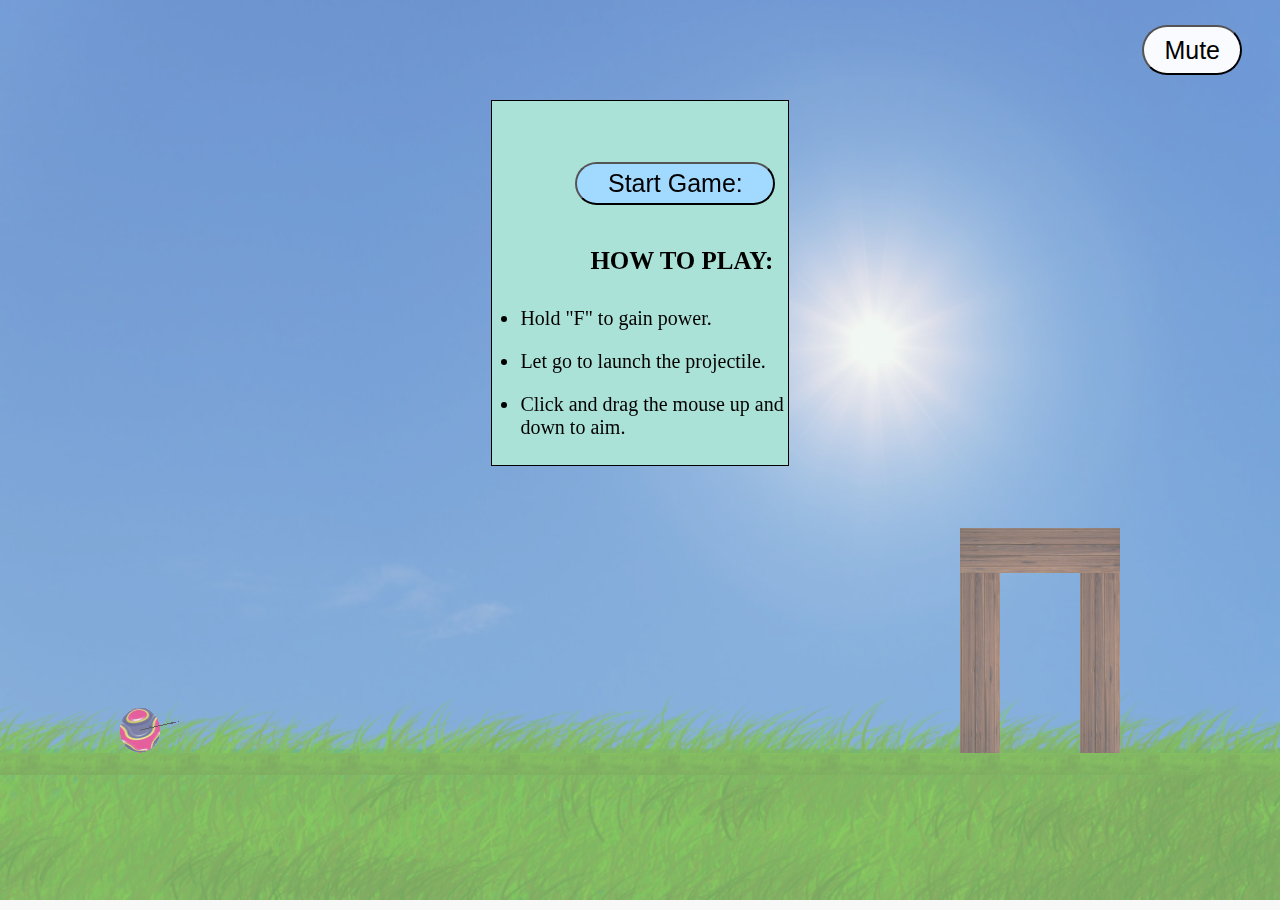
<file: Angry-Blobs Game/index.html>
<!-- THIS SCRIPT IS FOR THE HOME SCREEN AND IS NOT THE ACTUAL GAME FILE-->
<!-- THIS SCRIPT IS FOR THE HOME SCREEN AND IS NOT THE ACTUAL GAME FILE-->
<!DOCTYPE html>
<html>
<head>
    <title>Angriest__Blobs</title>

    <!-- Import scripts to allow usage of three.js and physi.js functions and variables-->
    <script type="text/javascript" src="js/three.js"></script>
    <script type="text/javascript" src="js/physi.js"></script>
    <!-- External scripts of my own design to be called within the main function -->
    <link rel="stylesheet" href="homeStyles.css">
    <script type="text/javascript" src="structureCreation.js"></script>
    <script type="text/javascript" src="projectile.js"></script>
    <script type="text/javascript" src="groundPlane.js"></script>
    <script type="text/javascript" src="projectileControls.js"></script>

</head>
<body>

<!-- The Modal used as a popup -->
<div id="endGame" class="modal">
    <!-- Modal content, displays total scores gained throughout the game -->
    <div class="modal-content">
        <div id="button">
            <a href="angry_blobs.html">
                <button id="home">Start Game:</button>
            </a>
            <header>HOW TO PLAY:</header>
            <ul>
                <li> Hold "F" to gain power.</li>
                <li> Let go to launch the projectile.</li>
                <li> Click and drag the mouse up and down to aim.</li>
            </ul>
        </div>
    </div>
</div>
<!-- Mute button which allows or disables the music in the window -->
<button id="mute" onclick="pausePlay()" style="position: fixed; z-index: 100">Mute</button>


<!-- THIS SCRIPT IS FOR THE HOME SCREEN AND IS NOT THE ACTUAL GAME FILE-->
<script type="text/javascript">

    //Physjis import statements to allow physics within a scene
    Physijs.scripts.worker = 'js/physijs_worker.js';
    Physijs.scripts.ammo = 'ammo.js';

    //Function Callers
    GroundPlane(); // Calls ground plane function
    ProjectileShape(); // Calls Projectile shape
    StructureCreation(); // Calls Structure Creation
    initScene(); // Calls Init Function
    popup();

    //Global variables within the script
    var camera, scene, renderer;
    var arrow; // Helper to show where the ball is aiming
    var launched = false;
    var force = new THREE.Vector3(-0, 0, 0);
    var level = 0;
    var sound;

    function initScene() {
        // Sets the scene and gives it properties
        scene = new Physijs.Scene();
        scene.setGravity(new THREE.Vector3(0, -9.81, 0)); // Newton's law of physics
        scene.background = new THREE.TextureLoader().load("texture/background.png"); // Gives the background a texture

        cameras(); // calls the camera function
        lights(); // calls the lights
        // adds the ground from the GroundPlane file to the scene
        var ground = new GroundPlane();
        scene.add(ground);

        // Renderer which allows the scene to be rendered
        renderer = new THREE.WebGLRenderer();
        renderer.setSize(window.innerWidth, window.innerHeight);
        document.body.appendChild(renderer.domElement);

        // Adds an audio listener which can add music within a scene
        var listener = new THREE.AudioListener();
        camera.add(listener);
        // adds the sound variable to the camera so the music plays at the same volume throughout the scene

        sound = new THREE.Audio(listener); // the sound variable a audio listener

        // These variables load the audio on the screen, while giving it a volume, loop and buffer.
        var loader = new THREE.AudioLoader();
        loader.load("music/Start_Screen.wav", function (buffer) { // passes in a music file
            sound.setBuffer(buffer); // sets a buffer to the music, this is needed, but i don't know why
            sound.setLoop(true); // loops the music
            sound.setVolume(0.4); // gives the music a decibel value
            sound.play(); // plays the music when the game is loaded
        });
    }

    // This function works with the "Mute" button to pause the music if it is playing,
    // and restarting the music if it is paused on the button press.
    function pausePlay() {
        if (sound.isPlaying) {
            sound.pause(); // pause music
        } else {
            sound.play(); // play music
        }
    }

    // This function handel's the information which is included in the modal, that is displayed using a div
    function popup() {
        // Get the modal from the div
        var modal = document.getElementById('endGame');
        // Sets the style for the modal as well as displaying the total points for Player and AI
        modal.style.display = "block";
    }

    // Window event listeners
    window.addEventListener('resize', onWindowResize, false); // checks for a window resize

    // This function has all of the camera properties. The camera is Orthographic to give a 2D look
    function cameras() {
        var width = window.innerWidth; // variable for window width
        var height = window.innerHeight; // variable for window height
        camera = new THREE.OrthographicCamera(width / 40, width / -40, height / 45, height / -45, 0, 50000);
        // Cameras position in the scene is set here
        camera.position.x = 0;
        camera.position.y = 6;
        camera.position.z = 6;
    }

    // This function has the light properties to be used within the scene
    function lights() {
        var light = new THREE.AmbientLight(0x404040); // soft white light
        scene.add(light);
    }

    // This variable allows the access of a function within a different script to be used,
    // in which a projectile is created and added to the scene
    var projectile = new ProjectileShape();
    scene.add(projectile); // Adds projectile to the scene


    var structure = new StructureCreation(1);
    for (var i = 0; i < structure.length; i++) { //Adds the content of the array into the scene
        scene.add(structure [i]);
        AI();
    }

    // This function is mostly the same as the function in the main game file, but it does not play the same level,
    // twice, only once for the AI.
    function changeLevel() {
        if (level < 3) {
            level++; // Adds 1 to the level variable, which is used to get different cases to load different levels.
        } else {
            level = 1;
        }
        // The below for loops, remove and add the structures for the level in the order of removing the old,
        // adding the new.
        for (var i = 0; i < structure.length; i++) {
            scene.remove(structure [i]); // Removes the previous structure from the scene
        }
        scene.remove(projectile);
        //Adds the new structure to the scene
        structure = StructureCreation(level);
        for (var i = 0; i < structure.length; i++) {
            scene.add(structure [i]);
        }
        // calls the resetScene function after a everything has been used
        resetScene();
        // Changes level 7 seconds after the first one
        setTimeout(changeLevel, 7000);
    }

    // This function re-initialises variables and objects once a level has cleared to allow a new instance,
    // of those object to be used on a new level, while removing the old variables.
    // This is similar to the main function but doesn't need to load as many things
    function resetScene() {
        projectile = new ProjectileShape(); // creates new projectile
        scene.add(projectile); // adds projectile to scene

        for (var i = 0; i < structure.length; i++) { //Adds the content of the array into the scene
        }
        launched = false; // sets launched to false so the call can be fired
        AI();
    }

    // calls change level
    changeLevel();

    // This version of the AI has the same properties as the main game, but has new parameter to work for,
    // the background to make it more exciting.
    function AI() {
        // Gives the AI some force based between 2 numbers
        var aiPower = THREE.Math.randInt(200, 600);

        projectile.rotation.z = THREE.Math.randFloat(-0.2, 0);
        projectile.__dirtyPosition = true;
        projectile.__dirtyRotation = true;

        force.set(-aiPower, 0, 0); // Sets the power of the force forward and up

        function fire() {
            launched = true;
            projectile.mass = 10;
            projectile.applyCentralImpulse(force.applyMatrix4(projectile.matrix)); // applies power gained from keyDown
        }

        setTimeout(fire, 2000);
    }

    // This function creates an arrow which is used to help guide the user to where the ball is rotated to.
    // The arrow is given a colour and a location to aim in (minus X axis).
    function arrowHelper() {
        var forward = new THREE.Vector3(-1, 0, 0); // Decides the location the arrow will face
        var hex = 0x000000; //Adds a color to the helperArrow
        // Adds a helper arrow to show where the projectile is rotated towards
        var matrix = new THREE.Matrix4(); // Adds Matrix4 to allow for projectile rotation
        matrix.extractRotation(projectile.matrix); // Extracts the function

        if (!launched) { // Adds the helper arrow to the scene if the ball has not been launched
            arrow = new THREE.ArrowHelper(forward.applyMatrix4(matrix), projectile.position, 2, hex);
            scene.add(arrow); // adds the helper arrow
        }
    }

    // This function includes functions that need to be added per frame to allow game function
    animate = function () {
        requestAnimationFrame(animate); // Allows rotation and Textures to be used
        scene.simulate(); // Simulates any physics within the scene
        arrowHelper(); // adds arrow helper
        renderer.render(scene, camera); // renders the scene and camera
        scene.remove(arrow); // removes the arrow every frame so only one arrow is visible
    };
    animate();

    // This function updates the size of the scene and objects depending on the screen size
    function onWindowResize() {
        camera.aspect = window.innerWidth / window.innerHeight;
        camera.updateProjectionMatrix();
        renderer.setSize(window.innerWidth, window.innerHeight);
    }

</script>
</body>
</html>
</file>
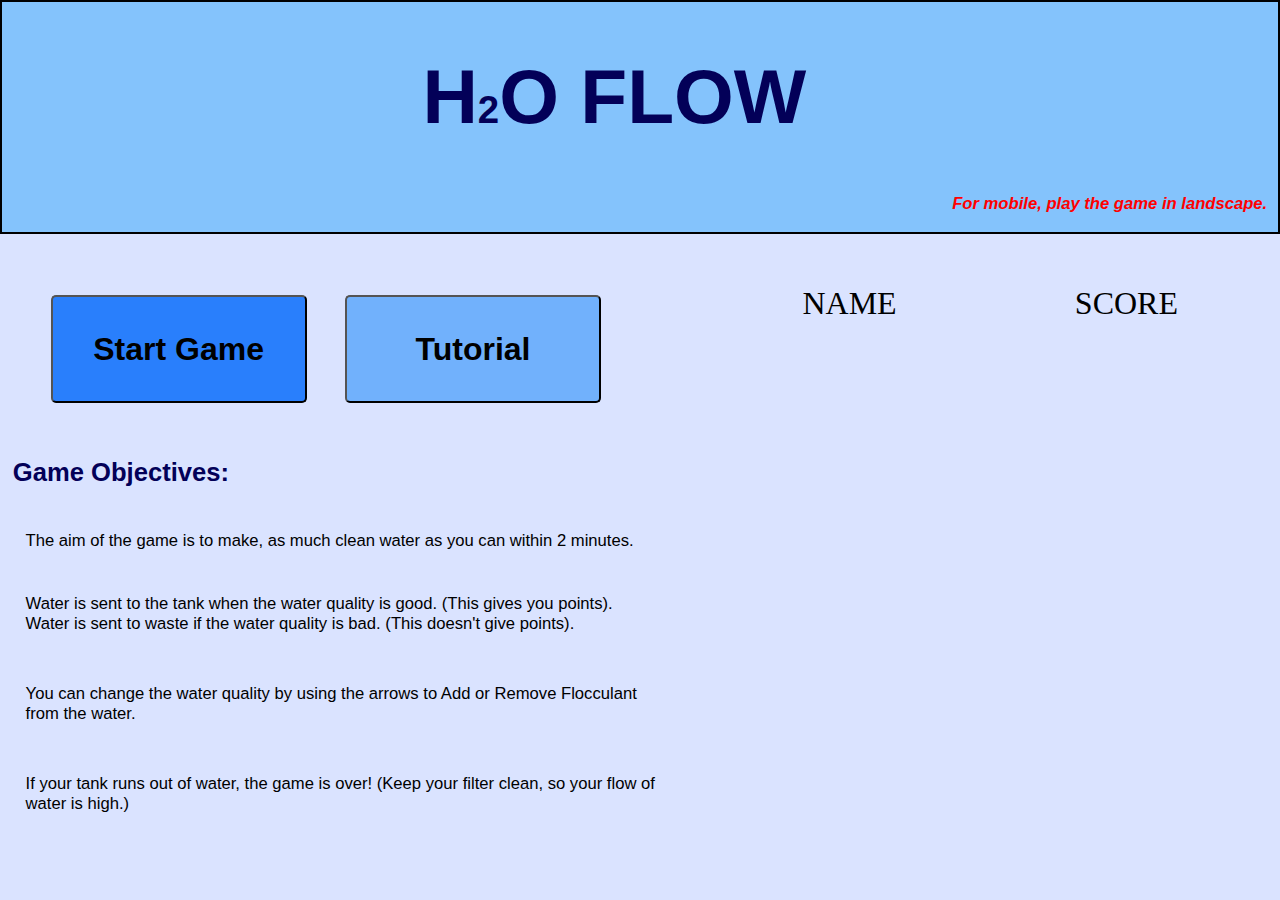
<file: H2O Flow/index.html>
<!DOCTYPE html>
<html lang="en">
<head>
    <meta charset="UTF-8">
    <meta name="viewport" content="width=device-width, initial-scale=1.0">

    <title>H2O FLOW</title>

    <link rel="stylesheet" href="styleSheets/homeStyles.css">
    <script type="text/javascript" src="gameScripts/points.js"></script>

</head>
<body>

<!-- Creates the header for title page -->
<div id="headerBackground">
    <h1> H<span class='smaller'>2</span>O FLOW</h1>
</div>
<!-- Creates the comment for mobile play as a heading for the header -->
<h2> For mobile, play the game in landscape.</h2>

<!-- Creates the game objectives header and related paragraphs of information -->
<h3>Game Objectives:</h3>
<div id="p1">
    The aim of the game is to make, as much clean water as you can within 2 minutes.
</div>

<div id="p2">
    Water is sent to the tank when the water quality is good. (This gives you points).
    Water is sent to waste if the water quality is bad. (This doesn't give points).
</div>

<div id="p3">
    You can change the water quality by using the arrows to Add or Remove
    Flocculant from the water.
</div>

<div id="p4">
    If your tank runs out of water, the game is over!
    (Keep your filter clean, so your flow of water is high.)
</div>

<!-- Button for the game -->
<div id="startGame">
    <a href="filterRoom.html">
        <button id="start"> Start Game</button>
    </a>
</div>

<!-- Button for the tutorial page -->
<div id="tutorialPage">
    <a href="tutorial.html">
        <button id="tutorialButton">Tutorial</button>
    </a>
</div>

<!-- Creates the div, for the high score table on the home screen -->
<div id="highScores"></div>

<script type="text/javascript">

    /*
    * Gets the data that will replace the "txt" variable.
    * In this case the variable passed is the cookies that have been stored within a different file.
    * This allows for the data to formatted into a score table using HTML div tags.
    */
    appendScores(showHighScores());

    /*
     * Gets: The name of the "highScores" div, so that data can be passed into the input field
     * Sets: A blank variable "txt" which can be assigned to a different variable, by calling this function.
     */
    function appendScores(txt) {
        document.getElementById('highScores').innerHTML = txt
    }

</script>

</body>
</html>
</file>
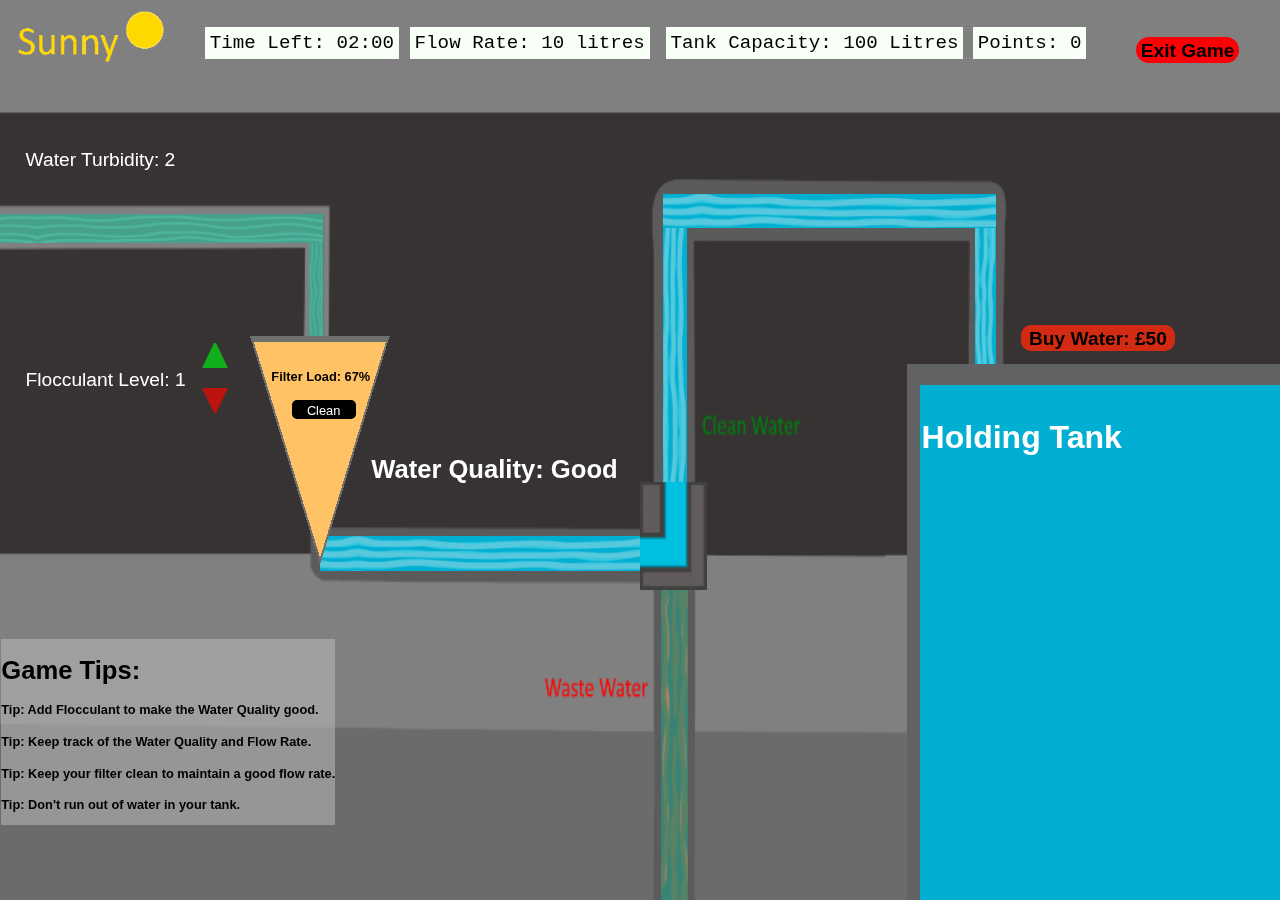
<file: H2O Flow/filterRoom.html>
<!DOCTYPE html>
<html lang="en">
<head>
    <meta charset="UTF-8">
    <title> Filter Room </title>
    <!-- Import scripts to allow usage of three.js and physi.js functions and variables-->
    <script type="text/javascript" src="js/three.js"></script>

    <!-- Import scripts of my own design to allow for cross script functions-->
    <link rel="stylesheet" href="styleSheets/filterStyles.css">
    <script type="text/javascript" src="gameScripts/lakeWater.js"></script>
    <script type="text/javascript" src="gameScripts/filters.js"></script>
    <script type="text/javascript" src="gameScripts/filterPipes.js"></script>
    <script type="text/javascript" src="gameScripts/points.js"></script>
    <script type="text/javascript" src="gameScripts/timer.js"></script>
    <script type="text/javascript" src="gameScripts/newPlayer.js"></script>

</head>
<body>

<div id="weatherSun">
    <img src="texture/weatherSun.png" alt="invalid" style="width:15vw; height: 5vw">
</div>

<div id="weatherRain">
    <img src="texture/weatherRain.png" alt="invalid" style="width:15vw; height: 5vw">
</div>

<div id="Timer"> Time Left:
    <label id="minutes">00</label>:<label id="seconds">00</label>
</div>

<!-- Prints values to the screen. (id represents the value printed)-->
<div id="flow">Flow Rate: 0 litres</div>
<div id="capacity"></div>
<div id="points"></div>
<div id="filterTurbidity"></div>
<div id="flocculantLevel"></div>

<button id="addFloc" onclick="addFloc()" style="position: fixed; z-index: 100"></button>
<button id="removeFloc" onclick="removeFloc()" style="position: fixed; z-index: 100"></button>

<div id="filterLoad"></div>
<button id="cleanFilter" onclick="cleanFilter()" style="position: fixed; z-index: 100">Clean</button>
<div id="filterCleaned"></div>

<div id="waterQuality"></div>
<div id="tank">Holding Tank</div>

<a href="index.html">
    <button id="exitGame" onclick="resetVariables()"> Exit Game</button>
</a>

<!-- Buy water button -->
<button id="buyWaterButton" onclick="buyWater()">Buy Water: £50</button>

<!-- div for displaying the in-game tips. -->
<div id="tips">
    <h1>Game Tips:</h1>
    <p>Tip: Add Flocculant to make the Water Quality good.</p>
    <p>Tip: Keep track of the Water Quality and Flow Rate.</p>
    <p>Tip: Keep your filter clean to maintain a good flow rate.</p>
    <p>Tip: Don't run out of water in your tank.</p>
</div>

<!-- pop-up for the end game when the timer runs out -->
<div id="endGame" class="modal">
    <div class="modal-content">
        <div id="endGameHeader">Times Up!</div>
        <div id="playerScore">Your Score:</div>
        <button id="enterName" onclick="addHighScore()">Save Score</button>
        <a href="index.html">
            <button id="exit" onclick="resetVariables()">Exit:</button>
        </a>
        <a href="filterRoom.html">
            <button id="newGame" onclick="newGame()">Play Again?</button>
        </a>
    </div>
</div>

<!-- pop-up for the game over screen when the player runs out of water -->
<div id="gameOver" class="modal">
    <div class="modal-content">
        <div id="gameOverHeader">Game Over!</div>
        <p>.</p>
        <p> Water in tank ran out!</p>
        <p> Tip: Try to make as much water as you can before the time runs out.</p>
        <a href="index.html">
            <button id="exit" onclick="resetVariables()">Exit:</button>
        </a>
        <a href="filterRoom.html">
            <button id="tryAgain" onclick="newGame()">Try Again?</button>
        </a>
    </div>
</div>

<script type="text/javascript">

    // CLEARS THE CONSOLE LOG AT THE START OF THE GAME
    console.clear();

    /*
    * INTERNAL AND EXTERNAL FUNCTION CALLERS
    */
    initScene();
    gameTimers();
    initalizeCapacity();
    lakeWater(); // External function caller
    animatedTextureLoader();

    /*
     * GLOBAL VARIABLES
     */
    var camera, scene, renderer; // variables for setting up the scene.
    var waterFlow, season; // initial waterFlow and season.
    var waterQuality = true; // Initial waterQuality Boolean.
    var capacityTimer, userPoints, filterTimer, seasonTurb; // Timers that effect the game play.
    // Textures, that need to be initialised globally to allow for animation.
    var waterPipeTexture, cleanWaterHTexture, wasteWaterPipeTexture, wasteWaterTexture, cleanWaterTexture,
        cleanWaterTextureD, lakePipeTexture, lakePipeTextureV, valveTextureBad, valveTextureGood;
    var offsetX, offsetY; // The variable which is used to work out how much the texture will move by.

    /*
    * TIMER LABELS
    */
    var minutesLabel = document.getElementById("minutes");
    var secondsLabel = document.getElementById("seconds");

    /*
    * EVENT LISTENERS
    */
    window.addEventListener('resize', onWindowResize, false);

    /*
      * CREATES: FILTER FOR COLOUR CHANGES
      * CONSTRAINT: Must be initialised globally to allow for full usage.
      * CONSTRAINT: Need to be positioned before the "colorChange" Function to allow the function to work.
      */
    var boxGeometry = new THREE.ConeGeometry(5, 10, 22);
    var F1Material = new THREE.MeshBasicMaterial({color: 0x9CFF77});
    var foregroundFilter = new THREE.Mesh(boxGeometry, F1Material, 5);
    foregroundFilter.position.x = (24);
    foregroundFilter.position.y = (5);
    foregroundFilter.position.z = (0);
    foregroundFilter.rotation.z = 3.14;
    scene.add(foregroundFilter);


    /* initScene:
     *
     * Initializes: Texture animation offset, season, waterFlow, physics scene, camera, lighting, rendered.
     *
     * The purpose of this function is to set up the variables that need to be initialised before usage within the game.
     */
    function initScene() {
        offsetX = 0; // The amount of pixels the textures are animated by on the X plane.
        offsetY = 0;  // The amount of pixels the textures are animated by on the Y plane.
        season = 1; // Starts the game in the "Sunny" season.
        waterFlow = 10; // Initial water flow for the game.
        appendQuality(); // Calls the initial water quality text.

        scene = new THREE.Scene(); // Physics scene that allows physics simulation.
        scene.background = new THREE.TextureLoader().load("texture/filterRoom.png"); // The scene's background art.

        var width = 1920; // variable for window width
        var height = 940; // variable for window height

        camera = new THREE.OrthographicCamera(width / 40, width / -40, height / 45, height / -45, 0, 20000);
        // sets the cameras position in the scene.
        camera.position.x = 0;
        camera.position.y = 5;
        camera.position.z = 6;

        var light = new THREE.AmbientLight(0x404040); // soft white light
        scene.add(light);

        // renders the 3D objects and simulations into the scene.
        renderer = new THREE.WebGLRenderer();
        renderer.setSize(window.innerWidth, window.innerHeight);
        document.body.appendChild(renderer.domElement);

        document.getElementById("weatherSun").style.visibility = "visible"; // shows "sunny" weather graphic.
    }

    /* gameTimers:
     *
     * Initializes: Timers for, lake capacity, userPoints, filterLoadTimer, turbRadomiser.
     *
     * This function starts the relevant timers within the game to allow for further functionality.
     */
    function gameTimers() {
        capacityTimer = setInterval(tankTimer, 1500); // tank value goes down every 1.5 seconds.
        userPoints = setInterval(points, 2000); // userPoints go down every 2.0 seconds.
        filterTimer = setInterval(filterLoadTimer, 2000); // filter fills up every 2.0 seconds.
        seasonTurb = setInterval(randomiseTurb, 6000); // weather season changes every 6.0 seconds.
    }

    /* initalizeCapacity:
     *
     * CHECKS: If the capacity for the lake has been set or not.
     *
     * This function sets the capacity value to true at the start of the game.
     * PURPOSE: Prevent the capacity from resetting on refresh or scene switch.
     *
     * RETURNS: TRUE when called for the first time.
     */
    function initalizeCapacity() {
        if (sessionStorage.getItem('isInitialized') !== "true") { // checks if the isInitialized variable is not true.
            var tankCapacity = 100; // initial tank value
            sessionStorage.setItem('Capacity', tankCapacity);
            sessionStorage.setItem('isInitialized', "true"); // sets the variable to true if it is false.
        }
    }

    /* adding Filters
     *
     * INITIALIZES: The contents of the filters array from the Filters file.
     *
     * This function loads in the contents of the filters array from an external file and adds them to the scene.
     * The for loop also adds the relevant text to the screen regarding userData of the objects.
     */
    var filters = new Filters();
    for (var i = 0; i < filters.length; i++) {
        scene.add(filters[i]); // adds the array contents to the scene.
        appendFilterLoad(filters[0].userData.filterLoad);
        appendFloc(filters[0].userData.Flocculant);
    }

    /* adding Pipes
         *
         * INITIALIZES: The contents of the pipes array from the Pipes file.
         *
         * This function loads in the pipes from the another file and adds them to the scene.
         */
    var pipes = new Pipes();
    for (var i = 0; i < pipes.length; i++) {
        scene.add(pipes[i]);
    }

    /* adding holding Tank
     *
     * INITIALIZES: The third object in the lakeWater array.
     *
     * This loop loads the third object in the lakeWater array into this scene (holding tank).
     */
    var tank = new lakeWater();
    for (var i = 0; i < tank.length; i++) {
        scene.add(tank[2]);
        scene.add(tank[3]);
    }

    /*
     * Seasons:
     *
     * PURPOSE: Changes between seasons to add more complexity to the game play.
     * Additionally, shows a graphic which alerts to the user what the weather is.
     *
     * This function changes the season from "Sun" to "rain" every 15 seconds of play time.
     *
    */
    function seasons() {
        if (season === 1) {
            document.getElementById("weatherRain").style.visibility = "visible";
            document.getElementById("weatherSun").style.visibility = "hidden";
            season = 2;
        }
        else if (season === 2) {
            document.getElementById("weatherRain").style.visibility = "hidden";
            document.getElementById("weatherSun").style.visibility = "visible";
            season = 1;
        }
        setTimeout(seasons, 15000);
    }

    setTimeout(seasons, 15000); // sets the season to change every 2 minutes

    /*
    * randomiseTurb:
    *
    * GETS: 'Turbidity' value, 'season' variable.
    *
    * PURPOSE: This function changes the Turbidity value based on the season.
    * The function randomises the value between 1 and 5, and then adds a random value between 1 and 3 for "Sunny",
    * and between 2 and 5 for "Raining".
    *
    * CONSTRAINTS: Limits the Flocculant to 1 when the value goes below 1.
    *
    */
    function randomiseTurb() {
        appendTurbidity(sessionStorage.getItem('Turbidity'));
        sessionStorage.setItem('Turbidity', THREE.Math.randInt(2, 5));
        console.clear();
        if (season === 1) {
            sessionStorage.setItem('Turbidity', parseInt(window.sessionStorage.getItem('Turbidity')) + THREE.Math.randInt(1, 3));
        }
        if (season === 2) {
            sessionStorage.setItem('Turbidity', parseInt(window.sessionStorage.getItem('Turbidity')) + THREE.Math.randInt(2, 5));
        }
        if (filters[0].userData.Flocculant <= 1) {
            filters[0].userData.Flocculant = 1;
        }
        console.log(sessionStorage.getItem('Turbidity'));
    }

    /*
    * filterLoadTimer:
    *
    * This function calculates how much the filter percentage will increase by, depending on the amount of,
    * flocculant within the water.
    * Additionally, this function will start reducing the water flow, when the filter percentage goes above 60%.
    *
    * PURPOSE: Teaches the user that the more flocculant added, the dirtier the filter will become.
    */
    function filterLoadTimer() {
        if (filters[0].userData.filterLoad <= 100) {
            // adds the flocculant value to the filterLoad.
            filters[0].userData.filterLoad += filters[0].userData.Flocculant;
        } else if (filters[0].userData.filterLoad >= 100) {
            filters[0].userData.filterLoad = 100; // constraints the filterLoad to 100%.
        }
        if (filters[0].userData.filterLoad >= 60) { // reduces the water flow when the filter is 60% and above full.
            waterFlow -= 1;
        }
    }

    /*
     * changeColor:
     *
     * PURPOSE: Change the colour of the filter to visualise the filter getting dirty.
     *
     * This function uses the data assigned to the filters[0] object, to help calculate when,
     * the colour of the foregroundFilter will change.
     *
     * The foregroundFilter refers to the object created within this file, whereas the filters[0],
     * is created in the external "filters" file.
     *
    */
    function changeColor() {
        // checks background filters "filterLoad" data.
        if (filters[0].userData.filterLoad >= 20 && filters[0].userData.filterLoad < 30) {
            foregroundFilter.material.color.setHex(0xFFF777); // changes foreground filer color.
        }
        if (filters[0].userData.filterLoad >= 30 && filters[0].userData.filterLoad < 50) {
            foregroundFilter.material.color.setHex(0xFFDE64); // changes foreground filer color.
        } else if (filters[0].userData.filterLoad >= 50 && filters[0].userData.filterLoad < 70) {
            foregroundFilter.material.color.setHex(0xFFC264); // changes foreground filer color.
        }
        if (filters[0].userData.filterLoad >= 70 && filters[0].userData.filterLoad < 90) {
            foregroundFilter.material.color.setHex(0xF38755); // changes foreground filer color.
        } else if (filters[0].userData.filterLoad >= 90 && filters[0].userData.filterLoad < 100) {
            foregroundFilter.material.color.setHex(0xF36655); // changes foreground filer color.
        }
        if (filters[0].userData.filterLoad === 100) {
            foregroundFilter.material.color.setHex(0xD23838); // changes foreground filer color.
        }
    }

    /**
     * This function "cleans the filter" by getting the relevant userData and setting to it's original value.
     *
     * PURPOSE: Resets the filters[0] properties to their original value to simulate the filter being cleaned.
     * The values that are reset are, filterLoad, Flocculant and waterFlow.
     * DISPLAYS: Text on the screen to visualise what the function has done. (This text is removed after 4 seconds).
     * REMOVES: This function removes "10" from the points and capacity each time it is called.
     */
    function cleanFilter() {
        foregroundFilter.material.color.setHex(0x9CFF77); // changes material color
        filters[0].userData.filterLoad = 0; // resets the filterLoad
        filters[0].userData.Flocculant = 1; // resets Flocculant level.
        // reduces the capacity and points variables by 10 when the function is called
        window.sessionStorage.setItem('points', parseInt(window.sessionStorage.getItem('points')) - 10);
        window.sessionStorage.setItem('Capacity', parseInt(window.sessionStorage.getItem('Capacity')) - 10);
        waterFlow = 10; // resets the waterFlow.
        tank[3].scale.y -= (0.10);
        appendPointsLost();

        // removes the respective text after a certain time when the function is called
        var removeText = function () {
            document.getElementById("filterCleaned").style.display = "none";
        };
        setTimeout(removeText, 4000);
        document.getElementById("filterCleaned").style.display = "block";
    }

    /*
     * This functions adds 1 value to the Flocculant and removes 1 from the Turbidity.
     *
     * CONSTRAINT: This function is only functions when the Flocculant userData is below 10,
     * and the Turbidity is above 0. This is to constraint the function into having logical effects.
     * It is advised to have these constraints to prevent, unusual game play features.
     */
    function addFloc() {
        if (filters[0].userData.Flocculant < 10) {
            filters[0].userData.Flocculant += 1; // adds "1" to the value when called.

            if (sessionStorage.getItem('Turbidity') > 0) {
                sessionStorage.setItem('Turbidity', sessionStorage.getItem('Turbidity') - 1); // removes "1" turbidity.
            }
        }
    }

    /*
     * This functions removes 1 value to the Flocculant and adds 1 to the Turbidity.
     *
     * CONSTRAINT: This function is only functions when the Flocculant userData is below or equal to 10 and above 0.
     * The Turbidity must be below 10. This is to constraint the function into having logical effects.
     * It is advised to have these constraints to prevent, unusual game play features.
     */
    function removeFloc() {
        if (filters[0].userData.Flocculant <= 10 && filters[0].userData.Flocculant > 0) {
            filters[0].userData.Flocculant -= 1; // removes "1" from Flocculant.
        }
        if (sessionStorage.getItem('Turbidity') < 10) {
            sessionStorage.setItem('Turbidity', parseInt(sessionStorage.getItem('Turbidity')) + 1); // adds "1".
        }
    }

    /*
    * disableRemoveFloc:
    *
    * This function prevents the use of the "removeFloc" button when the value is the lowest it is allowed to be.
    *
    * CONSTRAINT: Disables the button if the flocculant is equal to 1.
    *
    * Purpose: Prevents unwanted game play features
    */
    function disableRemoveFloc() {
        if (filters[0].userData.Flocculant === 1) {
            document.getElementById('removeFloc').disabled = true;
        } else if (filters[0].userData.Flocculant > 1) {
            document.getElementById('removeFloc').disabled = false;
        }
    }

    /*
        * checkQuality:
        *
        * This function determines the quality of the water, based on parameters that need to be met.
        * Decides if the water quality is "Good" or "Bad" depending on the Turbidity value.
        * Can be easily altered to handle more parameters, by adding more checks into the "if statements".
        *
        * PURPOSE: Makes the indication of water quality easy for the user.
 */
    function checkQuality() {
        if (sessionStorage.getItem('Turbidity') >= 6) {
            waterQuality = false;
        } else if (sessionStorage.getItem('Turbidity') <= 5) {
            waterQuality = true;
        }
    }

    /*
  * PURPOSE: Allows the user to increase tank capacity to prevent losing the game.
  *
  * This function removes "50" from the points variable and adds "50" to the tank capacity.
  * In addition, this function re-scales the tank water to the original size, to visualise a "re-fill"
  *
  * CONSTRAINT: This function can only be used when the capacity variable has a value below or equal to 50.
  * This prevents unnecessary game play mechanics.
  *
 */
    function buyWater() {
        if (window.sessionStorage.getItem('Capacity') <= 50) { // checks to see the value of capacity variable
            // Adds 50 to the capacity value and removes 50 from the points variable
            window.sessionStorage.setItem('points', parseInt(window.sessionStorage.getItem('points')) - 50);
            window.sessionStorage.setItem('Capacity', parseInt(window.sessionStorage.getItem('Capacity')) + 50);
            tank[3].scale.y = (1);
        }
    }

    // ALLOWS THE DISPLAY OF TEXT TO THE SCREEN FROM VARIOUS SOURCES
    function appendFilterLoad(txt) {
        document.getElementById('filterLoad').innerHTML = "Filter Load: " + txt + "%";
    }

    function appendFloc(txt) {
        document.getElementById('flocculantLevel').innerHTML = "Flocculant Level: " + txt;
    }

    function appendTurbidity(txt) {
        document.getElementById('filterTurbidity').innerHTML = "Water Turbidity: " + txt;
    }

    function appendFlow(txt) {
        document.getElementById('flow').innerHTML = "Flow Rate: " + txt + " litres";
    }

    function appendPointsLost() {
        document.getElementById('filterCleaned').innerHTML = "-10 " + "points and capacity";
    }

    function appendPoints(txt) {
        document.getElementById('points').innerHTML = "Points: " + txt;
    }

    function appendCapacity(txt) {
        document.getElementById('capacity').innerHTML = "Tank Capacity: " + txt + " Litres";
    }

    function appendPlayerResults(txt) {
        document.getElementById('playerScore').innerHTML = "Your Score: " + txt;
    }

    // Changes the text displayed for "waterQuality" depending on the water quality
    function appendQuality() {
        if (waterQuality === false) {
            document.getElementById('waterQuality').innerHTML = "Water Quality: Bad";
        } else if (waterQuality === true) {
            document.getElementById('waterQuality').innerHTML = "Water Quality: Good";
        }
    }

    /*
       * animatedTextureLoader:
       *
       * This function loads in textures to be used for animation.
       * Additionally, allows the textures to be mirrored when actions are preformed.
       *
       * PURPOSE: Visual aid of water being moved to the holding tank.
       */
    function animatedTextureLoader() {
        // Pipe going from the filter to the valve. (CLEAN WATER).
        waterPipeTexture = new THREE.TextureLoader().load('waterTexture/waterPipeH.png');
        waterPipeTexture.wrapS = THREE.MirroredRepeatWrapping;
        // Pipe going from the filter to the valve. (WASTE WATER).
        wasteWaterPipeTexture = new THREE.TextureLoader().load('waterTexture/wasteWaterPipeH.png');
        wasteWaterPipeTexture.wrapS = THREE.MirroredRepeatWrapping;
        // Pipe going down from the transmission box. (WASTE).
        wasteWaterTexture = new THREE.TextureLoader().load('waterTexture/wasteWaterPipe.png');
        wasteWaterTexture.wrapT = THREE.MirroredRepeatWrapping;
        // Pipe going up from the transmission box to the tank. (CLEAN).
        cleanWaterTexture = new THREE.TextureLoader().load('waterTexture/cleanWaterPipe.png');
        cleanWaterTexture.wrapT = THREE.MirroredRepeatWrapping;
        // Pipe going horizontal from the clean water. (CLEAN).
        cleanWaterHTexture = new THREE.TextureLoader().load('waterTexture/cleanWaterH.png');
        cleanWaterHTexture.wrapS = THREE.MirroredRepeatWrapping;
        // Pipe going down into the holding tank. (CLEAN).
        cleanWaterTextureD = new THREE.TextureLoader().load('waterTexture/cleanWaterPipeD.png');
        cleanWaterTextureD.wrapT = THREE.MirroredRepeatWrapping;
        // Pipe from the lake scene.
        lakePipeTexture = new THREE.TextureLoader().load('waterTexture/lakePipe.png');
        lakePipeTexture.wrapS = THREE.MirroredRepeatWrapping;
        // Pipe down to the filter
        lakePipeTextureV = new THREE.TextureLoader().load('waterTexture/lakePipeV.png');
        lakePipeTextureV.wrapT = THREE.MirroredRepeatWrapping;
        // texture for the valve when the water is bad.
        valveTextureBad = new THREE.TextureLoader().load('waterTexture/valveBad.png');
        // texture for the valve when the water is good.
        valveTextureGood = new THREE.TextureLoader().load('waterTexture/valveGood.png');
    }

    /*
     * textureAnimation:
     *
     * This function moves the texture in the positions that are specified.
     *
     * PURPOSE: To show the water flowing in the correct direction to their respective sources.
     */
    function textureAnimation() {
        var offsety = offsetY + 0.005;
        var offsetx = offsetX + 0.003;

        // TEXTURE FOR LAKE PIPE HORIZONTAL
        lakePipeTexture.offset.set(-offsetx, 0);
        pipes[5].material.map = lakePipeTexture;
        pipes[5].material.needsUpdate = true;
        // TEXTURE FOR LAKE PIPE VERTICAL
        lakePipeTextureV.offset.set(0, offsety);
        pipes[6].material.map = lakePipeTextureV;
        pipes[6].material.needsUpdate = true;

        // MOVES THE PIPE TEXTURES WHEN THE WATER NEEDS TO BE SENT TO WASTE.
        if (waterQuality === false) {
            offsetX = offsetx;
            offsetY = offsety;
            // Pipe going from the filter to the valve. (WASTE WATER).
            wasteWaterPipeTexture.offset.set(-offsetx, 0); // Horizontal right
            pipes[0].material.map = wasteWaterPipeTexture;
            pipes[0].material.needsUpdate = true;
            // Pipe going down from the transmission box. (WASTE).
            wasteWaterTexture.offset.set(0, offsety); // Vertical Down
            pipes[2].material.map = wasteWaterTexture;
            pipes[2].material.needsUpdate = true;

            filters[1].material.map = valveTextureBad;
            filters[1].material.needsUpdate = true;

            // MOVES THE PIPE TEXTURES WHEN THE WATER IS CLEAN.
        } else if (waterQuality === true) {
            offsetX = offsetx;
            offsetY = offsety;
            // Pipe going from the filter to the valve. (CLEAN WATER).
            waterPipeTexture.offset.set(-offsetx, 0); // Horizontal right
            pipes[0].material.map = waterPipeTexture;
            pipes[0].material.needsUpdate = true;
            // Pipe going up from the transmission box to the tank. (CLEAN).
            cleanWaterTexture.offset.set(0, -offsety); // Vertical Up
            pipes[1].material.map = cleanWaterTexture;
            pipes[1].material.needsUpdate = true;
            // Pipe going horizontal from the clean water. (CLEAN).
            cleanWaterHTexture.offset.set(-offsetx, 0); // Horizontal right
            pipes[3].material.map = cleanWaterHTexture;
            pipes[3].material.needsUpdate = true;
            // Pipe going down into the holding tank. (CLEAN).
            cleanWaterTextureD.offset.set(0, offsety); // Vertical Down
            pipes[4].material.map = cleanWaterTextureD;
            pipes[4].material.needsUpdate = true;

            filters[1].material.map = valveTextureGood;
            filters[1].material.needsUpdate = true;
        }
    }

    /*
     * updateText:
     * This function is called within the animate function.
     *
     * PURPOSE: Update the text that needs to be changed based on actions in the game.
     *
     * CONSTRAINTS: Prevents the waterFlow from going below "0".
     */
    function updateText() {
        appendFlow(waterFlow);
        appendFilterLoad(filters[0].userData.filterLoad);
        appendFloc(filters[0].userData.Flocculant);
        appendTurbidity(sessionStorage.getItem('Turbidity'));
        appendCapacity(window.sessionStorage.getItem('Capacity'));
        appendPoints(window.sessionStorage.getItem('points'));
        appendQuality();
        if (waterFlow < 0) {
            waterFlow = 0;
        }
    }

    /*
     * animate:
     * Renders the functions that need to be changed every second of run time.
     * PURPOSE: Allows for animations and physics simulation within the game.
     */
    animate = function () {
        requestAnimationFrame(animate); // Allows rotation and Textures to be used
        renderer.render(scene, camera); // what needs to be rendered
        //scene.simulate(); // Simulates any physics within the scene
        checkQuality();
        changeColor(); // calls the changeColor function.
        updateText(); // text to be updated
        textureAnimation(); // animation of textures
        disableRemoveFloc();

    };
    animate();

    /*
     * onWindowResize:
     *
     * Allows the position of objects to be changed when the browser window is resized.
     */
    function onWindowResize() {
        camera.aspect = window.innerWidth / window.innerHeight;
        camera.updateProjectionMatrix();
        renderer.setSize(window.innerWidth, window.innerHeight);
    }

</script>
</body>
</html>
</file>
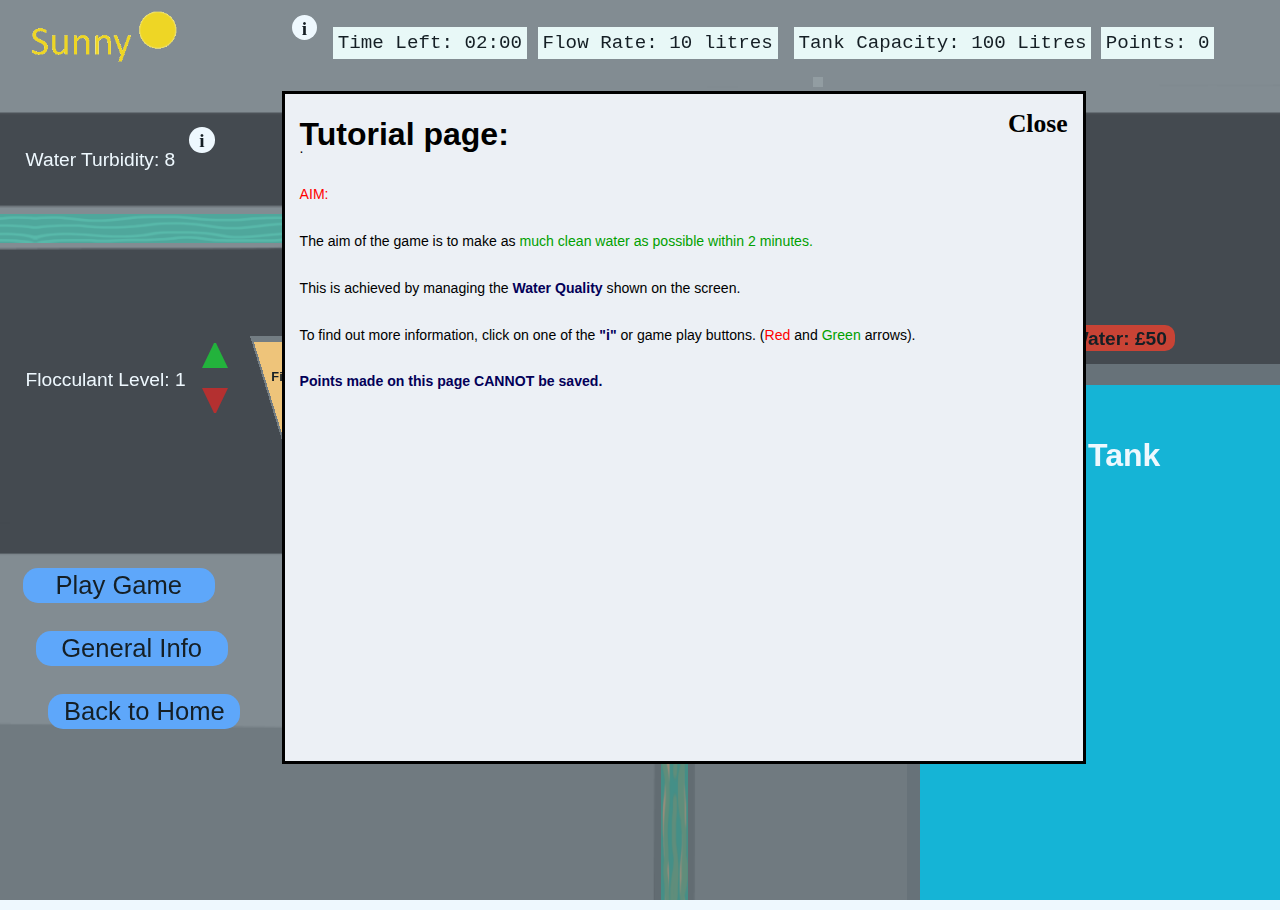
<file: H2O Flow/tutorial.html>
<!DOCTYPE html>
<html lang="en">
<head>
    <meta charset="UTF-8">
    <meta name="viewport" content="width=device-width, initial-scale=1.0">

    <title> Tutorial </title>
    <!-- Import scripts to allow usage of three.js and physi.js functions and variables-->
    <script type="text/javascript" src="js/three.js"></script>

    <!-- Import scripts of my own design to allow for cross script functions-->
    <link rel="stylesheet" href="styleSheets/tutorialStyle.css">
    <script type="text/javascript" src="gameScripts/lakeWater.js"></script>
    <script type="text/javascript" src="gameScripts/filters.js"></script>
    <script type="text/javascript" src="gameScripts/filterPipes.js"></script>
    <script type="text/javascript" src="gameScripts/points.js"></script>
    <script type="text/javascript" src="gameScripts/newPlayer.js"></script>

</head>
<body>

<!-- Button for the general information modal -->
<div id="generalInfo">
    <button id="generalInfoButton" onclick="instructions()"> General Info</button>
</div>
<!-- Button and Modal that displays information for the Tutorial page -->
<div id="instructionModal" class="modal">
    <div class="modal-content">
        <span class="close">Close</span>
        <div id="tutorialInfo">
            <h1> Tutorial page: </h1>
            <p>.</p>
            <p><span class="red">AIM:</span></p>
            <p> The aim of the game is to make as <span
                    class="green">much clean water as possible within 2 minutes.</span></p>
            <p> This is achieved by managing the <span class="bold">Water Quality</span> shown on the screen.</p>
            <p> To find out more information, click on one of the <span class="bold">"i"</span> or game play buttons.
                (<span class="red">Red</span> and <span class="green">Green</span> arrows).</p>
            <p><span class="red"><span class="bold">Points made on this page CANNOT be saved.</span></span></p>
        </div>
    </div>
</div>
<!-- Button that allows the display of information written within the gameInfoModal -->
<button id="gameValuesInfoButton" onclick="gameInfo()">i</button>
<!-- This is the Modal for the information regarding the elements present at the top of the page.
     The Modal is made of paragraph tags, which have relevant information regarding the elements in question.-->
<div id="gameInfoModal" class="modal">
    <div class="modal-content">
        <span class="close">Close</span>
        <div id="gameInfo">
            <h1> Game Properties: </h1>
            <p>.</p>
            <p>These are the values that are important to the game.</p>
            <p> The <span class="bold">TIMER</span> shows how long you have left in the game.</p>
            <p><span class="bold">WATER FLOW</span>, is the value that effects how much water is sent to the tank each
                second,
                and the amount of points you will get. <span class="red">(This value goes down when the filter is too dirty).</span>
            </p>
            <p><span class="bold">TANK CAPACITY</span>, is the amount of water that is in your tank.
                If the value goes <span class="red">below 50</span>, you can <span class="bold">BUY WATER</span>.
                Make sure you keep a good amount of water in the tank,
                <span class="red">if you run out, the game ends.</span></p>
            <p><span class="bold">POINTS</span>, represents the amount of money you have made from making clean water.
            </p>
            <p><span class="green">You get points for sending clean water to the tank.</span>
                <span class="red">You lose points by preforming actions within the game.</span></p>
        </div>
    </div>
</div>
<!-- Prints the timer to the screen. This timer has no function, but shows the user how much time they would have. -->
<div id="Timer"> Time Left:
    <label id="minutes">02</label>:<label id="seconds">00</label>
</div>
<!-- prints the flow Rate to the screen, which is updated during run time-->
<div id="flow">Flow Rate: 0 litres</div>
<!-- Prints the Tank Capacity to the screen, which is updated during run time -->
<div id="capacity"></div>
<!-- Prints the Points to the screen -->
<div id="points"></div>
<!-- Prints the value for the Turbidity to the screen. This is also updated at run time. -->
<div id="filterTurbidity"></div>
<!--Information button for the Turbidity. This button calls the "turbInfo" JavaScript function. -->
<button id="turbInfoButton" onclick="turbInfo()">i</button>
<!-- Modal that displays information for the Turbidity. Uses the same principles and function of the previous Modal.-->
<div id="turbInfoModal" class="modal">
    <div class="modal-content">
        <span class="close">Close</span>
        <div id="turbInfo">
            <h1> TURBIDITY LEVELS: </h1>
            <p>.</p>
            <p><span class="bold">Turbidity</span> refers to the amount of dirt in the water. (Sand, Leaves, Rocks).
            </p>
            <p> It is used to measure the <span class="bold">quality of the water that is coming from the lake.</span>
            </p>

            <p><span class="green">In order to make clean water, you want to try and keep the Turbidity below 6.</span>
                <span class="red">(Anything above 6 is not good enough to send).</span></p>
            <p> You can change the value of the Turbidity by adding <span class="bold">Flocculant</span> to the water.
            </p>
            <p><span class="bold">TIP: The Turbidity changes over time, so you always want to change the Flocculant values.</span>
            </p>
        </div>
    </div>
</div>
<!-- Prints the flocculantLevel to the screen. This is updated during the run time.-->
<div id="flocculantLevel"></div>
<!-- This button is the GREEN TRIANGLE that is used within the game. This buttons calls the,
addFloc and flocInfo, JavaScript functions when clicked on. -->
<button id="addFloc" onclick="addFloc(); flocInfo();" style="position: fixed;"></button>
<!-- Modal that displays information for the Flocculant. Uses the same principles and function of the previous Modal.-->
<div id="flocInfoModal" class="modal">
    <div class="modal-content">
        <span class="close">Close</span>
        <div id="flocInfo">
            <h1> Flocculant (Floc): </h1>
            <p>.</p>
            <p> Flocculant is the term used for liquid that is used to help "glue" dirt together.
                This makes it easier for the dirt to be caught and cleaned by the filter.</p>
            <p><span class='green'>GREEN</span> arrow <span class='green'>ADDS</span> Flocculant,
                and takes away from the Turbidity value.</p>
            <p><span class='red'>RED</span> arrow <span class='red'>REMOVES</span> Flocculant,
                and adds to the Turbidity value.</p>
            <p><span class="bold">Try and find the correct amount of Flocculant to clean the water.</span></p>
            <p><span
                    class="red">You can only add up to 10 flocculant into the water, until the filter is cleaned.</span>
            </p>
            <p> The more Flocculant you add to the water, the faster the filter will fill up.</p>
            <p> For example, <span class="bold">7 Flocculant = 7% fill every 2 seconds.</span></p>

        </div>
    </div>
</div>
<!-- This button is the RED TRIANGLE that is used within the game. This buttons calls the,
removeFloc and flocInfo, JavaScript functions when clicked on. -->
<button id="removeFloc" onclick="removeFloc(); flocInfo();" style="position: fixed;"></button>
<!-- Prints the information regarding the filterLoad to the screen. This is updated during run time. -->
<div id="filterLoad"></div>
<!-- This button calls the filterInfo function when pressed. -->
<button id="filterInfoButton" onclick="filterInfo()">i</button>
<!-- Modal that displays information for the Filter. Uses the same principles and function of the previous Modal.-->
<div id="filterInfoModal" class="modal">
    <div class="modal-content">
        <span class="close">Close</span>
        <div id="filterInfo">
            <h1> WATER FILTER: </h1>
            <p>.</p>
            <p> This is the filter which cleans the water. </p>
            <p> The <span class="bold">Filter Load</span>, shows how clean the filter is.
                <span class="green">The lower the number, the cleaner the filter.</span></p>
            <p> The filter changes colour to show how dirty the filter is.</p>
            <p><span class="red">The dirtier the filter, the less Flow you produce. (less Flow = less Points).</span>
            </p>
            <p><span class="green">You can clean the filter by pressing the "Clean" button.</span></p>
            <p><span class="bold">Give it a try!</span></p>
        </div>
    </div>
</div>
<!--Prints the message to be shown when the cleanFilter Button is pressed.-->
<div id="filterCleaned"></div>
<!--This button calls the cleanFilter and cleanFilterInfo, JavaScript functions when pressed. -->
<button id="cleanFilter" onclick="cleanFilter(); cleanFilterInfo();" style="position: fixed;">Clean</button>
<!-- Modal that displays information for the cleanFilter. Uses the same principles and function of the previous Modal.-->
<div id="cleanInfoModal" class="modal">
    <div class="modal-content">
        <span class="close">Close</span>
        <div id="cleanInfo">
            <h1> Cleaning the Filter: </h1>
            <p>.</p>
            <p> This button lets you <span class="green">clean the filter</span> when pressed. </p>
            <p> This action sets the <span
                    class="bold">FILTER LOAD back to 0, and resets the Flocculant level to 1.</span></p>
            <p> This action also returns the <span class="bold">FLOW RATE back to 10</span>, as the filter has been
                cleaned.</p>
            <p> You can press this button many times, but it <span class="red">costs 10 points and 10 capacity to preform.</span>
            </p>
            <p><span class="bold">It is recommended you use this button when the filter load is 60% or above.</span></p>
        </div>
    </div>
</div>
<!-- This button calls the buyWater and the buyWaterInfo, JavaScript functions when pressed. -->
<button id="buyWaterButton" onclick="buyWater(); buyWaterInfo();">Buy Water: £50</button>
<!-- Modal that displays information for the buyWater. Uses the same principles and function of the previous Modal.-->
<div id="buyInfoModal" class="modal">
    <div class="modal-content">
        <span class="close">Close</span>
        <div id="buyInfo">
            <h1> Buy Water: </h1>
            <p>.</p>
            <p> This buttons lets you buy water, when the <span class="bold">Tank Capacity is below 50.</span></p>
            <p><span class="green">This action re-fills your tank to 100.</span></p>
            <p><span class="red">The GAME IS OVER</span> if the Tank Capacity gets to <span class="red">0</span>,
                so this button is useful in a pinch.</p>
            <p><span class="green">This action is good for keeping your tank full.</span>
                <span class="red">However, this action costs 50 points to preform.</span></p>
            <p><span class="bold">It is recommended to use this button when, you are unable to make enough water.</span>
            </p>
        </div>
    </div>
</div>
<!-- Button that displays information for the valve -->
<button id="valveInfoButton" onclick="valveInfo()">i</button>
<!-- Modal that displays information for the Valve. Uses the same principles and function of the previous Modal.-->
<div id="valveInfoModal" class="modal">
    <div class="modal-content">
        <span class="close">Close</span>
        <div id="valveInfo">
            <h1> Water valve: </h1>
            <p>.</p>
            <p> This valve shows where the water is going. </p>
            <p><span class="green">The blue pipe shows that the water is good to send up to the tank.</span></p>
            <p><span class="red">The dark green pipe shows the water is being sent down into waste.</span></p>
            <p> The valve changes direction, based on the Water Quality.</p>
            <p><span class="bold">You can use this to help you see where your water is going.</span></p>
        </div>
    </div>
</div>
<!-- Creates a div which then loads in an image of SUNNY WEATHER to the screen -->
<div id="weatherSun">
    <img src="texture/weatherSun.png" alt="invalid" style="width:15vw; height: 5vw">
</div>
<!-- Creates a div which then loads in an image of RAINING WEATHER to the screen -->
<div id="weatherRain">
    <img src="texture/weatherRain.png" alt="invalid" style="width:15vw; height: 5vw">
</div>
<!-- Modal that displays information for the Weather. Uses the same principles and function of the previous Modal.-->
<div id="weatherInfoModal" class="modal">
    <div class="modal-content">
        <span class="close">Close</span>
        <div id="weatherInfo">
            <h1> Weather: </h1>
            <p>.</p>
            <p> Looks like the weather has changed!</p>
            <p><span class="green">When it is Sunny, the Turbidity is likely to be low</span>, this is because of the
                drop in lake water.</p>
            <p><span class="bold">This means there will be less dirt in the water to clean.</span></p>
            <p><span class="red">When it is Raining, the Turbidity is likely to be high.</span> This is because of the
                rain causing
                more run off water.</p>
            <p> This water brings in more dirt into the lake. This requires <span class="bold">more Flocculant to
                make the water clean.</span></p>
        </div>
    </div>
</div>
<!-- Button for the game -->
<div id="filterRoomButton">
    <a href="filterRoom.html">
        <button id="filterRoom"> Play Game</button>
    </a>
</div>
<!-- Button for the home page -->
<div id="homePage">
    <a href="index.html">
        <button id="homeButton" onclick="resetVariables()"> Back to Home</button>
    </a>
</div>
<!--Prints the text that shows the Water Quality within the game. -->
<div id="waterQuality"></div>
<!-- Prints the label for the Holding Tank -->
<div id="tank">Holding Tank</div>

<script type="text/javascript">

    console.clear(); //clears the console when loaded.
    window.onload = onWindowResize; // Resize the window when loaded. Helps optimise for lower resolutions


    // Internal function callers, that are required globally within the file.
    initScene();
    lakeWater(); // External function caller, that allows use of external functions.
    animatedTextureLoader();

    // GLOBAL VARIABLES
    var camera, scene, renderer;
    // Creates global variables, that are used within different functions.
    var waterQuality = true, waterFlow = 10, season;
    // Sets the initial values for variables to be altered during the game.
    var tutorialPoints = 0, tutorialTurbidity = 8, tutorialCapacity = 100;
    // Variables that check the amount of clicks made on HTML buttons. (initially set to 0)
    var buywaterClicks = 0, cleanFilterClicks = 0, weatherInfo = 0;
    // Initialises the timers to be used within the file.
    var filterTimer, pointsTimer;
    // Initialises the textures that will be animated within the file.
    var waterPipeTexture, cleanWaterHTexture, wasteWaterPipeTexture, wasteWaterTexture, cleanWaterTexture,
        cleanWaterTextureD, lakePipeTexture, lakePipeTextureV, valveTextureBad, valveTextureGood;

    // Event listener for the windowResize function.
    window.addEventListener('resize', onWindowResize, false);

    /* initScene:
     *
     * Initialises the Scene, Camera, Lights and Rendered for the game.
     *
     * Purpose: Sets up the scene properties and creates variables that are needed at the start of the game.
     *
    */
    function initScene() {
        offsetX = 0; // The amount of pixels the textures are animated by on the X plane.
        offsetY = 0;  // The amount of pixels the textures are animated by on the Y plane.
        season = 1; // Initial Season for the start of the game. (Required to be "1", to allow for proper switching)

        // Renderer which allows the scene to be rendered
        renderer = new THREE.WebGLRenderer();
        document.body.appendChild(renderer.domElement);
        renderer.setPixelRatio(window.devicePixelRatio);

        // Sets the scene and gives it properties
        scene = new THREE.Scene();
        scene.background = new THREE.TextureLoader().load("filterRoom.png"); // Gives the background a texture

        var width = 1920; // How much of the scene width can be seen by the camera.
        var height = 940; // How much of the scene height can be seen by the camera.
        camera = new THREE.OrthographicCamera(width / 40, width / -40, height / 45, height / -45, 0, 50000);
        // Cameras position in the scene is set here
        camera.position.x = 0;
        camera.position.y = 5;
        camera.position.z = 6;

        var light = new THREE.AmbientLight(0x404040); // soft white light
        scene.add(light);

        instructions(); // calls the instructions function on scene load.
        document.getElementById("weatherSun").style.visibility = "visible"; // allows the season div to be visible.

    }

    /*
     * RETURNS: MODAL FOR TUTORIAL PAGE INFORMATION
     *
     * STOPS: GAME TIMERS WHEN MODAL IS OPEN
     */
    function instructions() {
        var modal = document.getElementById('instructionModal');
        var span = document.getElementsByClassName("close")[0];
        modal.style.display = "block";
        clearInterval(pointsTimer);
        clearInterval(filterTimer);

        // Starts timers for the game and closes the Modal when called.
        span.onclick = function () {
            modal.style.display = "none";
            pointsTimer = setInterval(gainingPoints, 2000);
            filterTimer = setInterval(filterLoadTimer, 2000);
            setTimeout(seasons, 15000); // sets the season to change every 2 minutes
        }
    }

    /*
     * RETURNS: MODAL FOR GAME INFORMATION
     *
     * STOPS: GAME TIMERS WHEN MODAL IS OPEN
     */
    function gameInfo() {
        var modal = document.getElementById('gameInfoModal');
        var span = document.getElementsByClassName("close")[1];
        modal.style.display = "block";
        clearInterval(pointsTimer);
        clearInterval(filterTimer);

        span.onclick = function () {
            modal.style.display = "none";
            pointsTimer = setInterval(gainingPoints, 2000);
            filterTimer = setInterval(filterLoadTimer, 2000);
        }
    }

    /*
     * RETURNS: MODAL FOR TURBIDITY INFORMATION
     *
     * STOPS: GAME TIMERS WHEN MODAL IS OPEN
     */
    function turbInfo() {
        var modal = document.getElementById('turbInfoModal');
        var span = document.getElementsByClassName("close")[2];
        modal.style.display = "block";
        clearInterval(pointsTimer);
        clearInterval(filterTimer);

        span.onclick = function () {
            modal.style.display = "none";
            pointsTimer = setInterval(gainingPoints, 2000);
            filterTimer = setInterval(filterLoadTimer, 2000);
        }
    }

    /*
     * CONSTRAINT: CAN ONLY BE CALLED WHEN THE FLOCCULANT IS EQUAL TO 0 OR 2.
     *
     * RETURNS: MODAL FOR FLOCCULANT LEVEL INFORMATION
     *
     * STOPS: GAME TIMERS WHEN MODAL IS OPEN
     */
    function flocInfo() {
        if (filters[0].userData.Flocculant === 2 || filters[0].userData.Flocculant === 0) {
            var modal = document.getElementById('flocInfoModal');
            var span = document.getElementsByClassName("close")[3];
            modal.style.display = "block";
            clearInterval(pointsTimer);
            clearInterval(filterTimer);

            span.onclick = function () {
                modal.style.display = "none";
                pointsTimer = setInterval(gainingPoints, 2000);
                filterTimer = setInterval(filterLoadTimer, 2000);
            }
        }
    }

    /*
     * RETURNS: MODAL FOR FILTER INFORMATION
     *
     * STOPS: GAME TIMERS WHEN MODAL IS OPEN
     */
    function filterInfo() {
        var modal = document.getElementById('filterInfoModal');
        var span = document.getElementsByClassName("close")[4];
        modal.style.display = "block";
        clearInterval(pointsTimer);
        clearInterval(filterTimer);

        span.onclick = function () {
            modal.style.display = "none";
            pointsTimer = setInterval(gainingPoints, 2000);
            filterTimer = setInterval(filterLoadTimer, 2000);
        }
    }

    /*
     * CONSTRAINT: ADDS "1" TO THE cleanFilterClicks VARIABLE.
     * CONSTRAINT: MODAL CAN ONLY BE VIEWED WHEN THE CLICKS VARIABLE IS LESS THAN "2".
     *
     * RETURNS: MODAL FOR cleanFilter BUTTON INFORMATION
     *
     * STOPS: GAME TIMERS WHEN MODAL IS OPEN
     */
    function cleanFilterInfo() {
        var modal = document.getElementById('cleanInfoModal');
        var span = document.getElementsByClassName("close")[5];
        modal.style.display = "block";
        clearInterval(pointsTimer);
        clearInterval(filterTimer);
        cleanFilterClicks += 1;
        if (cleanFilterClicks > 2) {
            modal.style.display = "none";
        }

        span.onclick = function () {
            modal.style.display = "none";
            pointsTimer = setInterval(gainingPoints, 2000);
            filterTimer = setInterval(filterLoadTimer, 2000);
        }
    }

    /*
     * CONSTRAINT: ADDS "1" TO THE buyWaterClicks VARIABLE.
     * CONSTRAINT: MODAL CAN ONLY BE VIEWED WHEN THE CLICKS VARIABLE IS LESS THAN "2".
     *
     * RETURNS: MODAL FOR buyWater BUTTON INFORMATION
     *
     * STOPS: GAME TIMERS WHEN MODAL IS OPEN
     */
    function buyWaterInfo() {
        var modal = document.getElementById('buyInfoModal');
        var span = document.getElementsByClassName("close")[6];
        modal.style.display = "block";
        clearInterval(pointsTimer);
        clearInterval(filterTimer);
        buywaterClicks += 1;
        if (buywaterClicks > 2) {
            modal.style.display = "none";
        }

        span.onclick = function () {
            modal.style.display = "none";
            pointsTimer = setInterval(gainingPoints, 2000);
            filterTimer = setInterval(filterLoadTimer, 2000);
        }
    }

    /*
     * RETURNS: MODAL FOR VALVE INFORMATION
     *
     * STOPS: GAME TIMERS WHEN MODAL IS OPEN
     */
    function valveInfo() {
        var modal = document.getElementById('valveInfoModal');
        var span = document.getElementsByClassName("close")[7];
        modal.style.display = "block";
        clearInterval(pointsTimer);
        clearInterval(filterTimer);

        span.onclick = function () {
            modal.style.display = "none";
            pointsTimer = setInterval(gainingPoints, 2000);
            filterTimer = setInterval(filterLoadTimer, 2000);
        }
    }

    /*
     * CREATES: FILTER FOR COLOUR CHANGES
     * CONSTRAINT: Must be initialised globally to allow for full usage.
     * CONSTRAINT: Need to be positioned before the "colorChange" Function to allow the function to work.
     */
    var boxGeometry = new THREE.ConeGeometry(5, 10, 22); // sets the geometry for the object (height, width, depth)
    var F1Material = new THREE.MeshBasicMaterial({color: 0x6EF974});
    var foregroundFilter = new THREE.Mesh(boxGeometry, F1Material, 5);
    foregroundFilter.position.x = (24);
    foregroundFilter.position.y = (5);
    foregroundFilter.position.z = (0);
    foregroundFilter.rotation.z = 3.14;
    scene.add(foregroundFilter);

    /*
     * CREATES: A cube that is used to visualise the tank filling up with water.
     * CONSTRAINT: Must be created globally to allow for proper usage.
     *
    */
    var tankGeometry = new THREE.BoxGeometry(28, 48, 1);
    var tankMaterial = new THREE.MeshBasicMaterial({color: 0x00AFD1});
    var tankWater = new THREE.Mesh(tankGeometry, tankMaterial, 5);
    tankWater.position.x = (-35);
    tankWater.position.y = (-16);
    tankWater.position.z = (1);
    scene.add(tankWater);

    /*
     * RETURNS: FILTER TO THE SCENE
     */
    var filters = new Filters();
    for (var i = 0; i < filters.length; i++) {
        scene.add(filters[i]);
    }

    // Initial text callers. Prints the values of the respective variables before the values are altered.
    appendFilterLoad(filters[0].userData.filterLoad);
    appendFloc(filters[0].userData.Flocculant);
    appendTurbidity(tutorialTurbidity);

    /*
     * RETURNS: PIPES TO THE SCENE
     */
    var pipes = new Pipes();
    for (var i = 0; i < pipes.length; i++) {
        scene.add(pipes[i]);
    }

    /*
     * RETURNS: tank[2] TO THE SCENE.
     */
    var tank = new lakeWater();
    for (var i = 0; i < tank.length; i++) {
        scene.add(tank[2]);
    }


    /*
    * filterLoadTimer:
    *
    * This function calculates how much the filter percentage will increase by, depending on the amount of,
    * flocculant within the water.
    * Additionally, this function will start reducing the water flow, when the filter percentage goes above 60%.
    *
    * PURPOSE: Teaches the user that the more flocculant added, the dirtier the filter will become.
    */
    function filterLoadTimer() {
        if (filters[0].userData.filterLoad <= 100) {
            // adds the flocculant value to the filterLoad.
            filters[0].userData.filterLoad += filters[0].userData.Flocculant;
        } else if (filters[0].userData.filterLoad >= 100) {
            filters[0].userData.filterLoad = 100; // constraints the filterLoad to 100%.
        }
        if (filters[0].userData.filterLoad >= 60) { // reduces the water flow when the filter is 60% and above full.
            waterFlow -= 1;
        }
    }

    /*
     * changeColor:
     *
     * PURPOSE: Change the colour of the filter to visualise the filter getting dirty.
     *
     * This function uses the data assigned to the filters[0] object, to help calculate when,
     * the colour of the foregroundFilter will change.
     *
     * The foregroundFilter refers to the object created within this file, whereas the filters[0],
     * is created in the external "filters" file.
     *
    */
    function changeColor() {
        // checks background filters "filterLoad" data.
        if (filters[0].userData.filterLoad >= 20 && filters[0].userData.filterLoad < 30) {
            foregroundFilter.material.color.setHex(0xFFF777); // changes foreground filer color.
        }
        if (filters[0].userData.filterLoad >= 30 && filters[0].userData.filterLoad < 50) {
            foregroundFilter.material.color.setHex(0xFFDE64); // changes foreground filer color.
        } else if (filters[0].userData.filterLoad >= 50 && filters[0].userData.filterLoad < 70) {
            foregroundFilter.material.color.setHex(0xFFC264); // changes foreground filer color.
        }
        if (filters[0].userData.filterLoad >= 70 && filters[0].userData.filterLoad < 90) {
            foregroundFilter.material.color.setHex(0xF38755); // changes foreground filer color.
        } else if (filters[0].userData.filterLoad >= 90 && filters[0].userData.filterLoad < 100) {
            foregroundFilter.material.color.setHex(0xF36655); // changes foreground filer color.
        }
        if (filters[0].userData.filterLoad === 100) {
            foregroundFilter.material.color.setHex(0xD23838); // changes foreground filer color.
        }
    }

    /*
     * This function "cleans the filter" by getting the relevant userData and setting to it's original value.
     *
     * PURPOSE: Resets the filters[0] properties to their original value to simulate the filter being cleaned.
     * The values that are reset are, filterLoad, Flocculant and waterFlow.
     * DISPLAYS: Text on the screen to visualise what the function has done. (This text is removed after 4 seconds).
     * REMOVES: This function removes "10" from the points and capacity each time it is called.
     */
    function cleanFilter() {
        foregroundFilter.material.color.setHex(0x6EF974); // changes the colour to "light green".
        filters[0].userData.filterLoad = 0;
        filters[0].userData.Flocculant = 1;
        // reduces the capacity and points variables by 10 when the function is called
        tutorialPoints -= 10;
        tutorialCapacity -= 10;
        waterFlow = 10;
        appendPointsLost();
        // This function, displays text for 4 seconds and then removes it from the scene.
        var removeText = function () {
            document.getElementById("filterCleaned").style.display = "none";
        };
        setTimeout(removeText, 4000);
        document.getElementById("filterCleaned").style.display = "block";
    }

    /*
     * This functions adds 1 value to the Flocculant and removes 1 from the Turbidity.
     *
     * CONSTRAINT: This function is only functions when the Flocculant userData is below 10,
     * and the Turbidity is above 0. This is to constraint the function into having logical effects.
     * It is advised to have these constraints to prevent, unusual game play features.
     */
    function addFloc() {
        if (filters[0].userData.Flocculant < 10) {
            filters[0].userData.Flocculant += 1;

            if (tutorialTurbidity > 0) {
                tutorialTurbidity -= 1;
            }
        }
    }

    /*
     * This functions removes 1 value to the Flocculant and adds 1 to the Turbidity.
     *
     * CONSTRAINT: This function is only functions when the Flocculant userData is below or equal to 10 and above 0.
     * The Turbidity must be below 10. This is to constraint the function into having logical effects.
     * It is advised to have these constraints to prevent, unusual game play features.
     */
    function removeFloc() {
        if (filters[0].userData.Flocculant <= 10 && filters[0].userData.Flocculant > 0) {
            filters[0].userData.Flocculant -= 1;
        }
        if (tutorialTurbidity < 10) {
            tutorialTurbidity += 1;
        }
    }

    /*
      * checkQuality:
      *
      * This function determines the quality of the water, based on parameters that need to be met.
      * Decides if the water quality is "Good" or "Bad" depending on the Turbidity value.
      * Can be easily altered to handle more parameters, by adding more checks into the "if statements".
      *
      * PURPOSE: Makes the indication of water quality easy for the user.
   */
    function checkQuality() {
        if (tutorialTurbidity >= 6) {
            waterQuality = false;
        } else if (tutorialTurbidity <= 5) {
            waterQuality = true;
        }
    }

    /*
     * gainingPoints:
     *
     * PURPOSE: This function calculates how many points the player will make based on the waterFlow, and the
     * quality of the water.
     *
     * waterQuality === true: The value of the waterFLow is added to the points variable if the quality is good.
     * The waterFlow value is also added to the capacity variable. (10 flow = 10 points/capacity).
     *
     * waterQuality === false: The value of the waterFlow is removed from the points variable if the quality is bad.
     * The waterFlow value is also removed from the capacity variable. (10 flow = -10 points/capacity).
     *
     * CONSTRAINT: Prevents the points and capacity from going below 0 when the values are altered.
     * Prevents the capacity from going above 100 when excess capacity is made.
     *
    */
    function gainingPoints() {
        if (waterQuality === true) {
            tutorialPoints += waterFlow; // adds the waterFlow value to tutorialPoints.
            tutorialCapacity += waterFlow
        } else if (waterQuality === false) {
            tutorialPoints -= waterFlow; // removes the waterFlow value from tutorialPoints.
            tutorialCapacity -= waterFlow;
        }
        if (tutorialPoints <= 0) {
            tutorialPoints = 0;
        }
        if (tutorialCapacity <= 0) {
            tutorialCapacity = 0;
        } else if (tutorialCapacity >= 100) {
            tutorialCapacity = 100;
        }
    }


    /*
     * PURPOSE: Allows the user to increase tank capacity to prevent losing the game.
     *
     * This function removes "50" from the points variable and adds "50" to the tank capacity.
     * In addition, this function re-scales the tank water to the original size, to visualise a "re-fill"
     *
     * CONSTRAINT: This function can only be used when the capacity variable has a value below or equal to 50.
     * This prevents unnecessary game play mechanics.
     *
    */
    function buyWater() {
        if (tutorialCapacity <= 50) { // checks to see the value of capacity variable
            // Adds 50 to the capacity value and removes 50 from the points variable
            tutorialPoints -= 50;
            tutorialCapacity += 50;
            tank[3].scale.y = (1);
        }
    }

    /*
     * Seasons:
     *
     * PURPOSE: Changes between seasons to add more complexity to the game play.
     * Additionally, shows a graphic which alerts to the user what the weather is.
     *
     * This function changes the season from "Sun" to "rain" every 15 seconds of play time.
     *
    */
    function seasons() {
        weatherModal();
        if (season === 1) {
            document.getElementById("weatherRain").style.visibility = "visible";
            document.getElementById("weatherSun").style.visibility = "hidden";
            weatherInfo += 1;
            season = 2;
        }
        else if (season === 2) {
            document.getElementById("weatherRain").style.visibility = "hidden";
            document.getElementById("weatherSun").style.visibility = "visible";
            season = 1;
        }
        setTimeout(seasons, 15000);
    }

    /*
     * RETURNS: MODAL FOR WEATHER INFORMATION
     *
     * CONSTRAINT: Modal is only displayed when the weatherInfo variable is below 1.
     *
    */
    function weatherModal() {
        var modal = document.getElementById('weatherInfoModal');
        var span = document.getElementsByClassName("close")[8];
        modal.style.display = "block";

        if (weatherInfo >= 1) {
            modal.style.display = "none";
        }
        span.onclick = function () {
            modal.style.display = "none";
        }
    }

    // ALLOWS THE DISPLAY OF TEXT TO THE SCREEN FROM VARIOUS SOURCES
    function appendFilterLoad(txt) {
        document.getElementById('filterLoad').innerHTML = "Filter Load: " + txt + "%";
    }

    // ALLOWS THE DISPLAY OF TEXT TO THE SCREEN FROM VARIOUS SOURCES
    function appendFloc(txt) {
        document.getElementById('flocculantLevel').innerHTML = "Flocculant Level: " + txt;
    }

    // ALLOWS THE DISPLAY OF TEXT TO THE SCREEN FROM VARIOUS SOURCES
    function appendTurbidity(txt) {
        document.getElementById('filterTurbidity').innerHTML = "Water Turbidity: " + txt;
    }

    // ALLOWS THE DISPLAY OF TEXT TO THE SCREEN FROM VARIOUS SOURCES
    function appendFlow(txt) {
        document.getElementById('flow').innerHTML = "Flow Rate: " + txt + " litres";
    }

    // ALLOWS THE DISPLAY OF TEXT TO THE SCREEN FROM VARIOUS SOURCES
    function appendPointsLost() {
        document.getElementById('filterCleaned').innerHTML = "-10 " + "points and capacity";
    }

    // ALLOWS THE DISPLAY OF TEXT TO THE SCREEN FROM VARIOUS SOURCES
    function appendPoints(txt) {
        document.getElementById('points').innerHTML = "Points: " + txt;
    }

    // ALLOWS THE DISPLAY OF TEXT TO THE SCREEN FROM VARIOUS SOURCES
    function appendCapacity(txt) {
        document.getElementById('capacity').innerHTML = "Tank Capacity: " + txt + " Litres";
    }

    // Changes the text displayed for "waterQuality" depending on the water quality
    function appendError() {
        if (waterQuality === false) {
            document.getElementById('waterQuality').innerHTML = "Water Quality: Bad";
        } else if (waterQuality === true) {
            document.getElementById('waterQuality').innerHTML = "Water Quality: Good";
        }
    }

    /*
     * updateText:
     *
     * This function is called within the animate function.
     *
     * PURPOSE: Update the text that needs to be changed based on actions in the game.
     *
     * CONSTRAINTS: Prevents the waterFlow from going below "0".
     */
    function updateText() {
        changeColor();
        appendFlow(waterFlow);
        if (waterFlow < 0) {
            waterFlow = 0;
        }
        appendFilterLoad(filters[0].userData.filterLoad);
        appendFloc(filters[0].userData.Flocculant);
        appendTurbidity(tutorialTurbidity);
        appendCapacity(tutorialCapacity);
        appendPoints(tutorialPoints);
        appendError();
    }

    /*
   * animatedTextureLoader:
   *
   * This function loads in textures to be used for animation.
   * Additionally, allows the textures to be mirror wrapped. (This smooths the animation).
   *
   * PURPOSE: Visual aid of water being moved to the holding tank.
   */
    function animatedTextureLoader() {
        // Pipe going from the filter to the valve. (CLEAN WATER).
        waterPipeTexture = new THREE.TextureLoader().load('waterTexture/waterPipeH.png');
        waterPipeTexture.wrapS = THREE.MirroredRepeatWrapping;
        // Pipe going from the filter to the valve. (WASTE WATER).
        wasteWaterPipeTexture = new THREE.TextureLoader().load('waterTexture/wasteWaterPipeH.png');
        wasteWaterPipeTexture.wrapS = THREE.MirroredRepeatWrapping;
        // Pipe going down from the transmission box. (WASTE).
        wasteWaterTexture = new THREE.TextureLoader().load('waterTexture/wasteWaterPipe.png');
        wasteWaterTexture.wrapT = THREE.MirroredRepeatWrapping;
        // Pipe going up from the transmission box to the tank. (CLEAN).
        cleanWaterTexture = new THREE.TextureLoader().load('waterTexture/cleanWaterPipe.png');
        cleanWaterTexture.wrapT = THREE.MirroredRepeatWrapping;
        // Pipe going horizontal from the clean water. (CLEAN).
        cleanWaterHTexture = new THREE.TextureLoader().load('waterTexture/cleanWaterH.png');
        cleanWaterHTexture.wrapS = THREE.MirroredRepeatWrapping;
        // Pipe going down into the holding tank. (CLEAN).
        cleanWaterTextureD = new THREE.TextureLoader().load('waterTexture/cleanWaterPipeD.png');
        cleanWaterTextureD.wrapT = THREE.MirroredRepeatWrapping;
        // Pipe from the lake scene.
        lakePipeTexture = new THREE.TextureLoader().load('waterTexture/lakePipe.png');
        lakePipeTexture.wrapS = THREE.MirroredRepeatWrapping;
        // Pipe down to the filter
        lakePipeTextureV = new THREE.TextureLoader().load('waterTexture/lakePipeV.png');
        lakePipeTextureV.wrapT = THREE.MirroredRepeatWrapping;
        // texture for the valve when the water is bad.
        valveTextureBad = new THREE.TextureLoader().load('waterTexture/valveBad.png');
        // texture for the valve when the water is good.
        valveTextureGood = new THREE.TextureLoader().load('waterTexture/valveGood.png');
    }

    /*
     * textureAnimation:
     *
     * This function moves the texture in the positions that are specified.
     *
     * PURPOSE: To show the water flowing in the correct direction to their respective sources.
     *
     * This function decides which pipes will be animated, based off the waterQuality.
     */
    function textureAnimation() {
        var offsety = offsetY + 0.005;
        var offsetx = offsetX + 0.003;

        // TEXTURE FOR LAKE PIPE HORIZONTAL
        lakePipeTexture.offset.set(-offsetx, 0);
        pipes[5].material.map = lakePipeTexture;
        pipes[5].material.needsUpdate = true;
        // TEXTURE FOR LAKE PIPE VERTICAL
        lakePipeTextureV.offset.set(0, offsety);
        pipes[6].material.map = lakePipeTextureV;
        pipes[6].material.needsUpdate = true;

        // MOVES THE PIPE TEXTURES WHEN THE WATER NEEDS TO BE SENT TO WASTE.
        if (waterQuality === false) {
            offsetX = offsetx;
            offsetY = offsety;
            // Pipe going from the filter to the valve. (WASTE WATER).
            wasteWaterPipeTexture.offset.set(-offsetx, 0); // Horizontal right
            pipes[0].material.map = wasteWaterPipeTexture;
            pipes[0].material.needsUpdate = true;
            // Pipe going down from the transmission box. (WASTE).
            wasteWaterTexture.offset.set(0, offsety); // Vertical Down
            pipes[2].material.map = wasteWaterTexture;
            pipes[2].material.needsUpdate = true;

            filters[1].material.map = valveTextureBad;
            filters[1].material.needsUpdate = true;

            // MOVES THE PIPE TEXTURES WHEN THE WATER IS CLEAN.
        } else if (waterQuality === true) {
            offsetX = offsetx;
            offsetY = offsety;
            // Pipe going from the filter to the valve. (CLEAN WATER).
            waterPipeTexture.offset.set(-offsetx, 0); // Horizontal right
            pipes[0].material.map = waterPipeTexture;
            pipes[0].material.needsUpdate = true;
            // Pipe going up from the transmission box to the tank. (CLEAN).
            cleanWaterTexture.offset.set(0, -offsety); // Vertical Up
            pipes[1].material.map = cleanWaterTexture;
            pipes[1].material.needsUpdate = true;
            // Pipe going horizontal from the clean water. (CLEAN).
            cleanWaterHTexture.offset.set(-offsetx, 0); // Horizontal right
            pipes[3].material.map = cleanWaterHTexture;
            pipes[3].material.needsUpdate = true;
            // Pipe going down into the holding tank. (CLEAN).
            cleanWaterTextureD.offset.set(0, offsety); // Vertical Down
            pipes[4].material.map = cleanWaterTextureD;
            pipes[4].material.needsUpdate = true;

            filters[1].material.map = valveTextureGood;
            filters[1].material.needsUpdate = true;
        }
    }

    /*
        * animate:
        *
        * Renders the functions that need to be changed every second of run time.
        * PURPOSE: Allows for animations and physics simulation within the game.
    */
    animate = function () {
        requestAnimationFrame(animate); // Allows rotation and Textures to be use
        renderer.render(scene, camera); // what needs to be rendered
        updateText();
        textureAnimation();
        checkQuality();
    };
    animate();

    // UPDATES THE SCREEN SIZE TO FIT VARIATIONS IN SCREEN RESOLUTION
    function onWindowResize() {
        camera.aspect = window.innerWidth / window.innerHeight;
        camera.updateProjectionMatrix();
        renderer.setSize(window.innerWidth, window.innerHeight);
    }

</script>
</body>
</html>
</file>
<file: Angry-Blobs Game/homeStyles.css>
/* This is the style for the body */
body {
    margin: 0;
}

/* This is the style for the "button" div */
#button {
    position: absolute;
    top: 15%;
    left: 43%;
    background-color: rgba(63, 141, 149, 0); /* Black w/ opacity */
    border-radius: 25px;
}

/* This is the style for the "button" div */
button {
    padding: 5px;
    margin: 25px;
    height: 60%;
    width: 200px;
    background-color: #a2d9ff;
    color: black;
    font-size: 25px;
    border-radius: 25px;
}

/* This gives the mute button a style */
#mute {
    padding: 5px;
    right: 1%;
    margin: 25px;
    height: 50px;
    width: 100px;
    background-color: #f9fbff;
    color: black;
    font-size: 25px;
    border-radius: 25px;
}

header {
    position: absolute;
    top: 110px;
    left: 40px;
    font-size: 25px;
    font-weight: bold;
    text-underline: black;
}

ul {
    position: absolute;
    padding-bottom: 20px;
    top: 150px;
    left: -70px;
    font-size: 20px;
}

li {
    margin-bottom: 20px;

}

/* The Modal (background) */
.modal {
    display: none;
    position: absolute;
    z-index: 1;
    padding-top: 100px;
    left: 0;
    top: 0;
    width: 100%;
    height: 90%;
    overflow: hidden; /* Enable scroll if needed */
    background-color: rgb(194, 255, 210); /* Fallback color */
    background-color: rgba(237, 237, 237, 0.4); /* Black w/ opacity */
}

/* Modal Content */
.modal-content {
    background-color: #abe2d8;
    margin: auto;
    padding: 20px;
    top: 30%;
    left: 40%;
    border: 1px solid #000000;
    width: 20%;
    height: 40%;
}
</file>
<file: H2O Flow/styleSheets/homeStyles.css>
/* Prevents scrolling and makes the scene the full width of the screen */
html, body {
    margin: 0;
    height: 100%;
    overflow: hidden;
    padding: 0;
    background-color: #dae3ff;
}

/* Header for the title of the game*/
h1 {
    font-size: 6vw;
    position: absolute;
    top: 0.1%;
    left: 33%;
    font-family: Arial, serif;
    color: #030058;
}

/* Creates smaller text for the "2" in the title */
.smaller {
    font-size: 50%;
}

/* Header for the "mobile usage message" text */
h2 {
    position: absolute;
    top: 20%;
    right: 1%;
    font-style: italic;
    font-size: 1.3vw;
    font-family: Arial, serif;
    color: red;
}

/* Header for the instruction information */
h3 {
    font-size: 2vw;
    position: absolute;
    top: 48%;
    left: 1%;
    font-family: Arial, serif;
    color: #030058;
}

/* Paragraph style for the instruction information */
#p1 {
    position: absolute;
    top: 59%;
    left: 2%;
    font-size: 1.3vw;
    max-width: 50vw;
    font-family: Arial, serif;
}

/* Paragraph style for the instruction information. (Position differs from "p1") */
#p2 {
    position: absolute;
    top: 66%;
    left: 2%;
    max-width: 49vw;
    font-size: 1.3vw;
    font-family: Arial, serif;
}

/* Paragraph style for the instruction information. (Position differs from "p1") */
#p3 {
    position: absolute;
    top: 76%;
    left: 2%;
    max-width: 49vw;
    font-size: 1.3vw;
    font-family: Arial, serif;
}

/* Paragraph style for the instruction information. (Position differs from "p1") */
#p4 {
    position: absolute;
    top: 86%;
    left: 2%;
    max-width: 50vw;
    font-size: 1.3vw;
    font-family: Arial, serif;
}

/* Background style of the game title */
#headerBackground {
    border: 2px solid black;
    padding: 25px;
    height: 20%;
    background-color: rgba(110, 186, 251, 0.8);
    background-size: 100% 100%;
}

/* Start button style */
#start {
    position: absolute; /* Makes the button positioning, dynamic */
    top: 30%; /* Makes the button 30% down from the top of the page */
    left: 2%; /* 2% left of the screen */
    height: 12%;
    width: 20%;
    background-color: rgba(1, 105, 251, 0.82); /* Black w/ opacity */
    border-radius: 5px;
    font-family: Arial, serif;
    font-weight: bold;
}

/* Tutorial page button style */
#tutorialButton {
    position: absolute; /* Makes the button positioning, dynamic */
    top: 30%; /* Makes the button 30% down from the top of the page */
    left: 25%; /* 25% left of the screen */
    height: 12%;
    width: 20%;
    background-color: rgba(89, 166, 251, 0.82); /* Black w/ opacity */
    border-radius: 5px;
    font-family: Arial, serif;
    font-weight: bold;
}

/* Overall location of the high score table*/
#highScores {
    margin-top: 4vw;
    margin-right: 7vw;
    float: right;
    padding-bottom: 8vw;
    max-height: 20vw;
    overflow: auto;
}

/* Style of the score title */
.scoreTitle {
    display: inline-block;
    width: 80vw;
    max-width: 20vw;
    font-size: 2.5vw;
    text-align: center;
}

/* Style of the user name title */
.userTitle {
    display: inline-block;
    width: 80vw;
    max-width: 20vw;
    font-size: 2.5vw;
    text-align: left;
}

/* Decides the location for the "score" value within the table */
.scoreWrapper {
    margin-top: 1vw;
    padding-bottom: 1vw;
}

/* Style of the score value */
.score {
    display: inline-block;
    width: 50vw;
    max-width: 20vw;
    font-size: 2vw;
    text-align: center;
}

/* Style of the name value */
.name {
    display: inline-block;
    width: 50vw;
    max-width: 20vw;
    font-size: 2vw;
    text-align: left;
}

/* Max width of the score column */
.score, .scoreTitle {
    max-width: 10vw;
}

/* Background color for odd numbered values in the table */
.odd {
    background-color: rgba(1, 105, 251, 0.82); /* Black w/ opacity */
}

/* Background color for even numbered values in the table */
.even {
    background-color: rgba(89, 166, 251, 0.82); /* Black w/ opacity */
}

/* This is the style for the general "button" div */
button {
    padding: 1px;
    margin: 25px;
    height: 6vw;
    width: 9vw;
    background-color: #2880d7;
    color: black;
    font-size: 2.5vw;
}
</file>
<file: H2O Flow/styleSheets/filterStyles.css>
/* Prevents scrolling and makes the scene the full width of the screen */
html, body {
    margin: 0;
    height: 100%;
    overflow: hidden;
    padding: 0;
}

/* Positions the "sunny" weather graphic */
#weatherSun {
    position: absolute;
    left: 1%;
    top: 1%;
    visibility: hidden;
}

/* Positions the "raining" weather graphic */
#weatherRain {
    position: absolute;
    left: 1%;
    top: 1%;
    visibility: hidden;
}

/* This is the style for the text displaying the water flow */
#flow {
    position: absolute;
    padding: 5px;
    top: 3%;
    left: 32%;
    font-size: 1.5vw;
    font-family: OCR A Std, monospace, serif;
    background-color: rgb(248, 255, 247);
    color: #000000;
}

/* This is the style for the text displaying the tank capacity */
#capacity {
    position: absolute;
    padding: 5px;
    top: 3%;
    left: 52%;
    font-size: 1.5vw;
    font-family: OCR A Std, monospace, serif;
    background-color: #f8fff7;
    color: #000000;
}

/* This is the style for the text displaying the points */
#points {
    position: absolute;
    padding: 5px;
    top: 3%;
    left: 76%;
    font-size: 1.5vw;
    font-family: OCR A Std, monospace, serif;
    background-color: #f8fff7;
    color: #000000;
}

/* This is the style for the text displaying the timer */
#Timer {
    position: absolute;
    padding: 5px;
    top: 3%;
    left: 16%;
    font-size: 1.5vw;
    font-family: OCR A Std, monospace, serif;
    background-color: #f8fff7;
    color: black;
}

/* This is the style for the text displaying the filter load */
#filterLoad {
    position: absolute;
    top: 41%;
    left: 21.2%;
    font-size: 1vw;
    font-family: Arial, sans-serif;
    font-weight: bold;
}

/* This is the style for the "run to clean" in the valve modal div */
#cleanFilter {
    top: 43.3%;
    left: 22%;
    height: 1.5vw;
    width: 5vw;
    background-color: rgb(0, 0, 0);
    color: #ffffff;
    font-size: 1vw;
    border-radius: 5px;
}

/* Button hover colours */
#cleanFilter:hover {
    background-color: rgb(95, 95, 95);
}

/* This is the style for the text displaying the points in the filter scene when water is sent */
#filterCleaned {
    position: absolute;
    padding: 5px;
    top: 8.5%;
    left: 63.5%;
    font-size: 1.5vw;
    font-family: OCR A Std, monospace, serif;
    background-color: rgba(248, 255, 247, 0);
    color: #ce0700;
    font-weight: bold;
}

/* This is the style for the text displaying the flocculant level */
#flocculantLevel {
    position: absolute;
    top: 41%;
    left: 2%;
    font-size: 1.5vw;
    font-family: Arial, sans-serif;
    color: white;
}

/* This is the style for the "adding floc button" */
#addFloc {
    position: absolute;
    top: 36.5%;
    left: 15%;
    width: 0;
    height: 0;
    border-left: 1vw solid transparent;
    border-right: 1vw solid transparent;
    border-bottom: 2vw solid #11ae1c;
    background-color: rgba(255, 255, 255, 0);
    border-radius: 0px;
}

/* This is the style for the "adding floc button" hover colors*/
#addFloc:hover {
    border-bottom: 2vw solid #4dc75f;
}

/* This is the style for the "remove floc button" in the filter modal div */
#removeFloc {
    position: absolute;
    top: 42%;
    left: 15%;
    width: 0;
    height: 0;
    border-left: 1vw solid transparent;
    border-right: 1vw solid transparent;
    border-bottom: 2vw solid #bb140e;
    background-color: rgba(255, 255, 255, 0);
    border-radius: 0px;
    transform: rotate(180deg);
}

/* This is the style for the "remove floc button" hover colors*/
#removeFloc:hover {
    border-bottom: 2vw solid #c5413a;
}

/* This is the style for the text displaying the water turbidity */
#filterTurbidity {
    position: absolute;
    top: 16.5%;
    left: 2%;
    font-size: 1.5vw;
    font-family: Arial, sans-serif;
    color: white;
}

/* Styles for the in-game tips. Located in the bottom left of the screen */
#tips {
    position: absolute;
    top: 71%;
    left: 0.1%;
    font-size: 1vw;
    font-family: Arial, sans-serif;
    color: #000000;
    font-weight: bold;
    background-color: rgba(178, 178, 178, 0.61);
}

/* This is the style for the text displaying the water status */
#waterQuality {
    position: absolute;
    top: 50.5%;
    left: 29%;
    font-size: 2vw;
    font-family: Arial, sans-serif;
    color: #ffffff;
    font-weight: bold;
}

/* This is the style for the text displaying the holding tank location */
#tank {
    position: absolute;
    top: 46.5%;
    left: 72%;
    font-size: 2.5vw;
    font-family: Arial, sans-serif;
    color: #ffffff;
    font-weight: bold;
}

/* This is the style for the "buyWaterButton" */
#buyWaterButton {
    position: absolute;
    top: 35%;
    left: 79%;
    height: 2vw;
    width: 12vw;
    background-color: rgb(211, 43, 19);
    color: black;
    font-size: 1.5vw;
    font-weight: bold;
    border-radius: 10px;
}

/* This is the style for the "buyWaterButton" hover colors */
#buyWaterButton:hover {
    background-color: rgb(237, 89, 65);
}

/* This is the style for the "lake button" on the filter room scene */
#exitGame {
    position: absolute;
    top: 3%;
    left: 88%;
    height: 2vw;
    width: 8vw;
    background-color: rgb(251, 0, 5); /* Black w/ opacity */
    font-size: 1.5vw;
    font-weight: bold;
}

/* Button hover colours */
#exitGame:hover {
    background-color: #ff3e2a;
}

/* Styles for the gameOver header in the gameOver Modal */
#gameOverHeader {
    position: absolute;
    top: 10%;
    left: 25%;
    text-align: center;
    font-size: 2vw;
    font-family: Arial, sans-serif;
    font-weight: bold;
}

/* Modal Paragraph styles */
p {
    margin-top: 5%;
    font-size: 1vw;
    font-family: Arial, serif;
    color: #000000;
}

/* This is the style for the button that resets the game variables */
#tryAgain {
    position: absolute;
    top: 65%;
    left: 53%;
    height: 2vw;
    width: 8vw;
    background-color: rgb(255, 255, 255);
    color: black;
    font-size: 1vw;
    font-weight: bold;
}

/* This is the style for the "tryAgain" button *hover* color */
#tryAgain:hover {
    background-color: rgb(164, 172, 165);
}

/* This is the style for the text displaying the header of the end game pop-up */
#endGameHeader {
    position: absolute;
    top: 10%;
    left: 25%;
    text-align: center;
    font-size: 2vw;
    font-family: Arial, sans-serif;
    font-weight: bold;
}

/* This is the style for the text displaying the players score on the end game pop-up*/
#playerScore {
    position: absolute;
    padding: 5px;
    top: 40%;
    left: 27%;
    text-align: center;
    font-size: 1.2vw;
    font-family: OCR A Std, monospace, serif;
    background-color: rgba(248, 255, 247, 0.61);
    color: black;
}

/* This is the style for the button that allows for a name to be entered */
#enterName {
    position: absolute;
    top: 65%;
    left: 2%;
    height: 2vw;
    width: 8vw;
    background-color: rgb(255, 255, 255);
    color: black;
    font-size: 1vw;
    font-weight: bold;
}

/* This is the style for the "enterName" button *hover* color */
#enterName:hover {
    background-color: rgb(164, 172, 165);
}

/* This is the style for the button that resets the game variables */
#newGame {
    position: absolute;
    top: 65%;
    left: 53%;
    height: 2vw;
    width: 8vw;
    background-color: rgb(255, 255, 255);
    color: black;
    font-size: 1vw;
    font-weight: bold;
}

/* This is the style for the "newPlayer" button *hover* color */
#newGame:hover {
    background-color: rgb(164, 172, 165);
}

/* This is the style for the button that resets the game variables */
#exit {
    position: absolute;
    top: 1%;
    left: 80%;
    height: 2vw;
    width: 3vw;
    background-color: rgb(245, 247, 251);
    color: black;
    font-size: 1vw;
    font-weight: bold;
    text-align: center;
}

/* This is the style for the "newPlayer" button *hover* color */
#exit:hover {
    background-color: rgb(210, 214, 219);
}

/* The Modal (background) */
.modal {
    display: none;
    position: absolute;
    z-index: 1;
    padding-top: 100px;
    left: 0;
    top: 0;
    width: 100%;
    height: 90%;
    overflow: hidden; /* Enable scroll if needed */
    background-color: rgb(225, 255, 252); /* Fallback color */
    background-color: rgba(58, 58, 58, 0.4); /* Black w/ opacity */
}

/* Modal Content */
.modal-content {
    background-color: #99cee8;
    position: absolute;
    margin: auto;
    padding: 15px;
    top: 15%;
    left: 40%;
    border: 2px solid #030058;
    width: 20%;
    height: 25%;
}

/* The Close Button */
.close {
    color: #000000;
    float: right;
    font-size: 1vw;
    bottom: 10%;
    font-weight: bold;
}

/* This changes the color of the "x" when hovered over */
.close:hover,
.close:focus {
    color: #ffffff;
    text-decoration: none;
    cursor: pointer;
}

/* This is the style for the general "button" div */
button {
    padding: 1px;
    margin: 10px;
    height: 3vw;
    width: 10vw;
    color: black;
    background-color: rgb(86, 160, 251); /* Black w/ opacity */
    font-size: 2vw;
    font-family: Arial, sans-serif;
    border-color: rgba(3, 0, 88, 0);
    border-radius: 15px;
}

button:hover {
    background-color: #99cee8;
}
</file>
<file: H2O Flow/styleSheets/tutorialStyle.css>
/* Prevents scrolling and makes the scene the full width of the screen */
html, body {
    margin: 0;
    height: 100%;
    overflow: hidden;
    padding: 0;
}
/* Positions the "sunny" weather graphic */
#weatherSun {
    position: absolute;
    left: 2%;
    top: 1%;
    visibility: hidden;
}
/* Positions the "raining" weather graphic */
#weatherRain {
    position: absolute;
    left: 2%;
    top: 1%;
    visibility: hidden;
}

/* This is the style for the text displaying the water flow */
#flow {
    position: absolute;
    padding: 5px;
    top: 3%;
    left: 42%;
    font-size: 1.5vw;
    font-family: OCR A Std, monospace, serif;
    background-color: rgb(248, 255, 247);
    color: #000000;
}

/* This is the style for the text displaying the tank capacity */
#capacity {
    position: absolute;
    padding: 5px;
    top: 3%;
    left: 62%;
    font-size: 1.5vw;
    font-family: OCR A Std, monospace, serif;
    background-color: #f8fff7;
    color: #000000;
}

/* This is the style for the text displaying the points */
#points {
    position: absolute;
    padding: 5px;
    top: 3%;
    left: 86%;
    font-size: 1.5vw;
    font-family: OCR A Std, monospace, serif;
    background-color: #f8fff7;
    color: #000000;
}

/* This is the style for the text displaying the timer */
#Timer {
    position: absolute;
    padding: 5px;
    top: 3%;
    left: 26%;
    font-size: 1.5vw;
    font-family: OCR A Std, monospace, serif;
    background-color: #f8fff7;
    color: black;
}

/* This is the style for the text displaying the filter load */
#filterLoad {
    position: absolute;
    top: 41%;
    left: 21.2%;
    font-size: 1vw;
    font-family: Arial, sans-serif;
    font-weight: bold;
}

/* This is the style for the "run to clean" in the valve modal div */
#cleanFilter {
    top: 43.3%;
    left: 22%;
    height: 1.5vw;
    width: 5vw;
    background-color: rgb(0, 0, 0);
    color: #ffffff;
    font-size: 1vw;
    border-radius: 5px;
}

/* This is the style for the "cleanFilter button" hover colors*/
#cleanFilter:hover {
    background-color: rgb(95, 95, 95);
}

/* This is the style for the text displaying the points in the filter scene when water is sent */
#filterCleaned {
    position: absolute;
    padding: 5px;
    top: 8.5%;
    left: 63.5%;
    font-size: 1.5vw;
    font-family: OCR A Std, monospace, serif;
    background-color: rgba(248, 255, 247, 0.16);
    color: #ce0700;
    font-weight: bold;
}

/* This is the style for the text displaying the flocculant level */
#flocculantLevel {
    position: absolute;
    top: 41%;
    left: 2%;
    font-size: 1.5vw;
    font-family: Arial, sans-serif;
    color: white;
}

/* This is the style for the "adding floc button" */
#addFloc {
    position: absolute;
    top: 36.5%;
    left: 15%;
    width: 0;
    height: 0;
    border-left: 1vw solid transparent;
    border-right: 1vw solid transparent;
    border-bottom: 2vw solid #11ae1c;
    background-color: rgba(255, 255, 255, 0);
    border-radius: 0px;
}

/* This is the style for the "adding floc button" hover colors*/
#addFloc:hover {
    border-bottom: 2vw solid #4dc75f;
}

/* This is the style for the "remove floc button" in the filter modal div */
#removeFloc {
    position: absolute;
    top: 42%;
    left: 15%;
    width: 0;
    height: 0;
    border-left: 1vw solid transparent;
    border-right: 1vw solid transparent;
    border-bottom: 2vw solid #bb140e;
    background-color: rgba(255, 255, 255, 0);
    border-radius: 0px;
    transform: rotate(180deg);
}

/* This is the style for the "remove floc button" hover colors*/
#removeFloc:hover {
    border-bottom: 2vw solid #c5413a;
}

/* This is the style for the "buyWaterButton" */
#buyWaterButton {
    position: absolute;
    top: 35%;
    left: 79%;
    height: 2vw;
    width: 12vw;
    background-color: rgb(211, 43, 19);
    color: black;
    font-size: 1.5vw;
    font-weight: bold;
    border-radius: 10px;
}

/* This is the style for the "buyWaterButton" hover colors */
#buyWaterButton:hover {
    background-color: rgb(237, 89, 65);
}

/* This is the style for the text displaying the water turbidity */
#filterTurbidity {
    position: absolute;
    top: 16.5%;
    left: 2%;
    font-size: 1.5vw;
    font-family: Arial, sans-serif;
    color: white;
}

/* This is the style for the "filter room button" on the lake scene */
#filterRoomButton {
    position: absolute;
    top: 62%;
    left: 1%;
    border-radius: 25px;
}

/* This is the style for the "generalInfo" button on the bottom left of the screen */
#generalInfo {
    position: absolute;
    top: 69%;
    left: 2%;
    border-radius: 25px;
}

/* This is the style for the "homePage" button on the bottom left of the screen */
#homePage {
    position: absolute;
    top: 76%;
    left: 3%;
    border-radius: 25px;
}

/* Styles for the gameValueInfoButton. This is the info button next to the "timer" */
#gameValuesInfoButton {
    position: absolute;
    top: 0.5%;
    left: 22%;
    height: 2vw;
    width: 2vw;
    background-color: white;
    font-family: Georgia, serif;
    font-weight: bold;
    font-size: 1.5vw;
    border-radius: 50%;
}

/* Button hover colours */
#gameValuesInfoButton:hover {
    background-color: #b7b7b7;
}

/* Styles for the turbInfoButton. This is the info button next to the "Water Turbidity" */
#turbInfoButton {
    position: absolute;
    top: 13%;
    left: 14%;
    height: 2vw;
    width: 2vw;
    background-color: white;
    font-family: Georgia, serif;
    font-weight: bold;
    font-size: 1.5vw;
    border-radius: 50%;
}

/* Button hover colours */
#turbInfoButton:hover {
    background-color: #b7b7b7;
}

/* Styles for the flocculantInfoButton. This button is located next to the "Flocculant Level" */
#flocculantInfoButton {
    position: absolute;
    top: 31%;
    left: 0.1%;
    height: 3vw;
    width: 3vw;
    background-color: white;
    font-family: Georgia, serif;
    font-weight: bold;
    border-radius: 50%;
}

/* Button hover colours */
#flocculantInfoButton:hover {
    background-color: #b7b7b7;
}

/* Styles for the filterInfoButton. This button is located next to the "Green Filter" */
#filterInfoButton {
    position: absolute;
    top: 31%;
    left: 28%;
    height: 2vw;
    width: 2vw;
    background-color: white;
    font-family: Georgia, serif;
    font-weight: bold;
    font-size: 1.5vw;
    border-radius: 50%;
}

/* Button hover colours */
#filterInfoButton:hover {
    background-color: #b7b7b7;
}

/* Styles for the valveInfoButton. This button is located next to the "valve showing water direction" */
#valveInfoButton {
    position: absolute;
    top: 51%;
    left: 55%;
    height: 2vw;
    width: 2vw;
    background-color: white;
    font-family: Georgia, serif;
    font-weight: bold;
    font-size: 1.5vw;
    border-radius: 50%;
}

/* Button hover colours */
#valveInfoButton:hover {
    background-color: #b7b7b7;
}

/* This is the style for the text displaying the water status */
#waterQuality {
    position: absolute;
    top: 50.5%;
    left: 30%;
    font-size: 2vw;
    font-family: Arial, sans-serif;
    color: #ffffff;
    font-weight: bold;
}

/* This is the style for the text displaying the holding tank location */
#tank {
    position: absolute;
    top: 48.5%;
    left: 75%;
    font-size: 2.5vw;
    font-family: Arial, sans-serif;
    color: #ffffff;
    font-weight: bold;
}

/* Header for the title of the info Modals */
h1 {
    font-size: 2.5vw;
    position: absolute;
    top: 0.1%;
    text-align: center;
    font-family: Arial, serif;
    color: #000000;
    margin-bottom: 80%;
}

/* paragraph styles for the modals */
p {
    margin-top: 4%;
    font-size: 1.1vw;
    font-family: Arial, serif;
    color: #000000;
}

/* Class that changes text to "red" */
.red {
    color: red;
}

/* Class that changes text to "green" */
.green {
    color: #01a000;
}

/* Class that changes text to "blue" */
.blue {
    color: #030058;
}

/* Class that changes text to "Bold" */
.bold {
    font-weight: bold;
    color: #030058;
}

/* The Modal (background) */
.modal {
    display: none;
    position: absolute;
    z-index: 1;
    padding-top: 100px;
    left: 0;
    top: 0;
    width: 100%;
    height: 90%;
    overflow: hidden; /* Enable scroll if needed */
    background-color: rgb(225, 255, 252); /* Fallback color */
    background-color: rgba(141, 207, 251, 0.15); /* Black w/ opacity */
}

/* Modal Content */
.modal-content {
    background-color: rgb(236, 240, 245);
    position: absolute;
    margin: auto;
    padding: 15px;
    top: 10%;
    left: 22%;
    border: 3px solid #000000;
    width: 60%;
    height: 70%;
}

/* The Close Button */
.close {
    color: #000000;
    float: right;
    font-size: 2vw;
    bottom: 10%;
    font-weight: bold;
}

/* This changes the color of the "x" when hovered over */
.close:hover,
.close:focus {
    color: #636363;
    text-decoration: none;
    cursor: pointer;
}

/* This is the style for the general "button" div */
button {
    padding: 1px;
    margin: 10px;
    height: 60%;
    width: 15vw;
    color: black;
    background-color: rgb(86, 160, 251); /* Black w/ opacity */
    font-size: 2vw;
    font-family: Arial, sans-serif;
    border-color: rgba(3, 0, 88, 0);
    border-radius: 15px;
}

button:hover {
    background-color: #99cee8;
}
</file>
